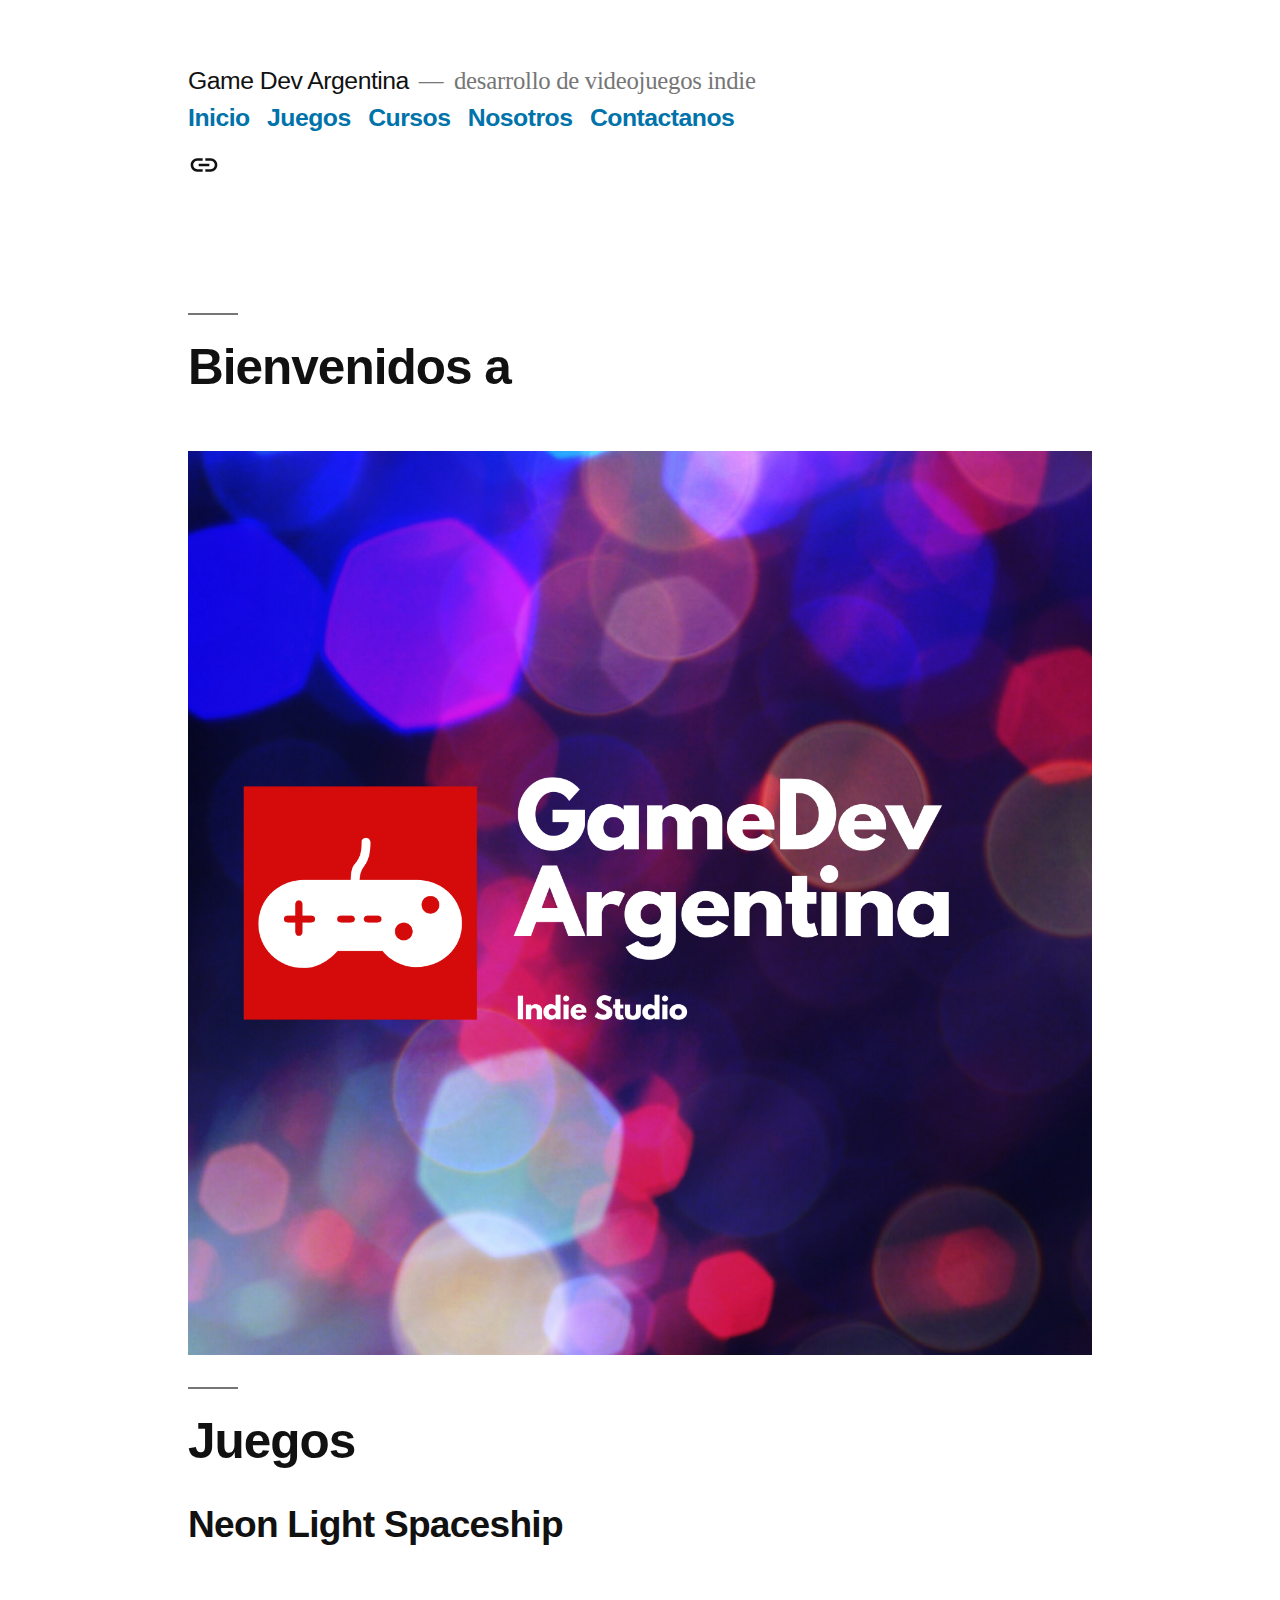
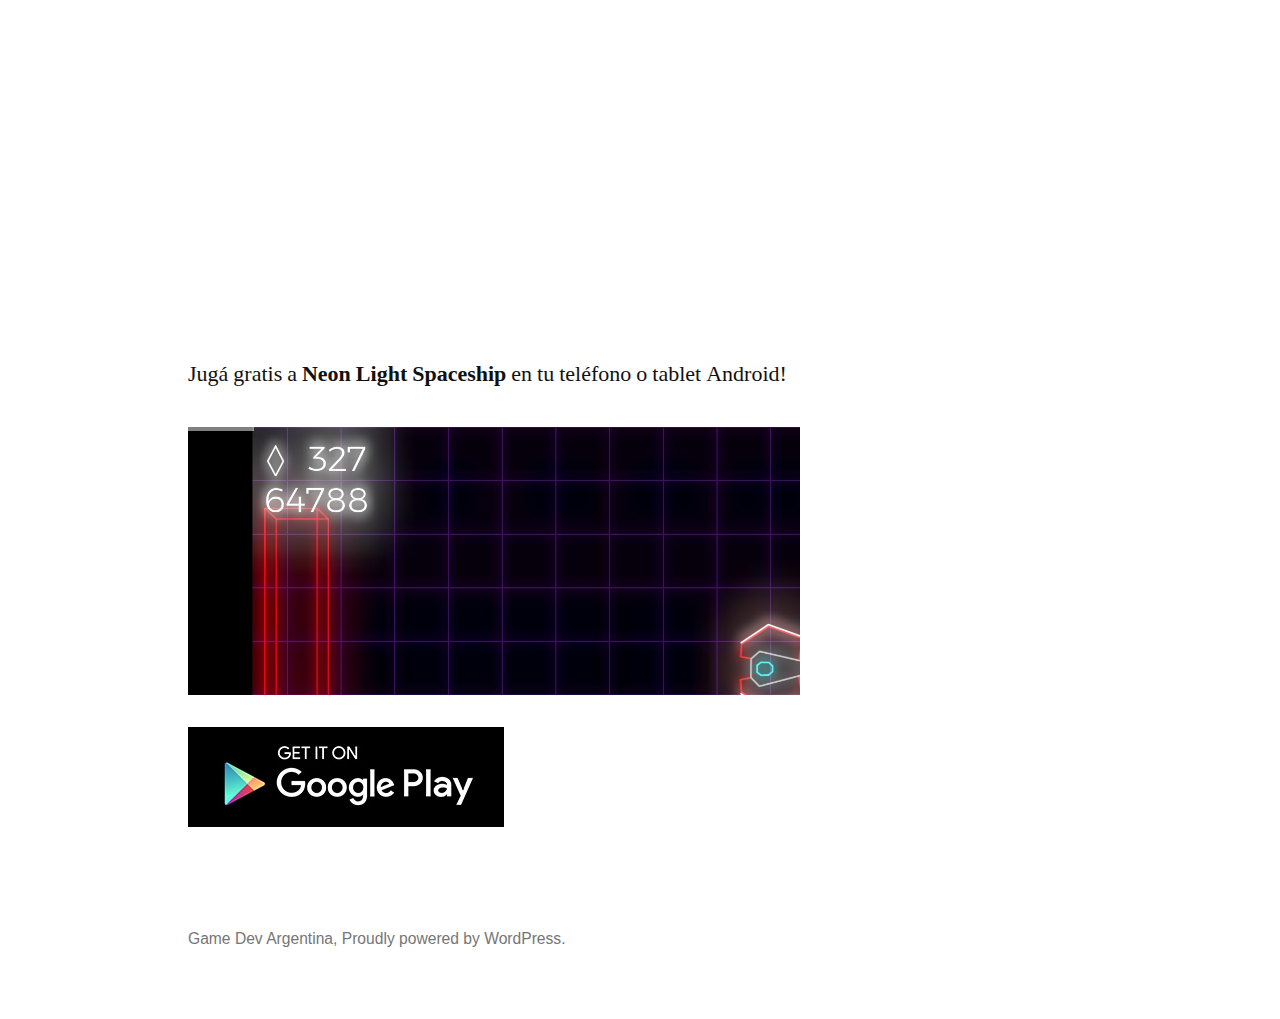
<file: index.html>
<!DOCTYPE html>
<html lang="en-US">
<head>
	<meta charset="UTF-8">
	<meta name="viewport" content="width=device-width, initial-scale=1">
	<link rel="profile" href="https://gmpg.org/xfn/11">
	<title>Game Dev Argentina – desarrollo de videojuegos indie</title>
<link rel="dns-prefetch" href="//s.w.org">
<link rel="alternate" type="application/rss+xml" title="Game Dev Argentina » Feed" href="https://crapaam.github.io/privacy/index.php/feed/">
<link rel="alternate" type="application/rss+xml" title="Game Dev Argentina » Comments Feed" href="https://crapaam.github.io/privacy/index.php/comments/feed/">
<link rel="stylesheet" id="wp-block-library-css" href="https://crapaam.github.io/privacy/wp-includes/css/dist/block-library/style.min.css" media="all">
<link rel="stylesheet" id="wp-block-library-theme-css" href="https://crapaam.github.io/privacy/wp-includes/css/dist/block-library/theme.min.css" media="all">
<link rel="stylesheet" id="crellyslider.min-css" href="https://crapaam.github.io/privacy/wp-content/plugins/crelly-slider/css/crellyslider.min.css" media="all">
<link rel="stylesheet" id="twentynineteen-style-css" href="https://crapaam.github.io/privacy/wp-content/themes/twentynineteen/style.css" media="all">
<link rel="stylesheet" id="twentynineteen-print-style-css" href="https://crapaam.github.io/privacy/wp-content/themes/twentynineteen/print.css" media="print">
<script src="https://crapaam.github.io/privacy/wp-includes/js/jquery/jquery.js"></script>
<script src="https://crapaam.github.io/privacy/wp-includes/js/jquery/jquery-migrate.min.js"></script>
<script src="https://crapaam.github.io/privacy/wp-includes/js/jquery/ui/core.min.js"></script>
<script src="https://crapaam.github.io/privacy/wp-content/plugins/crelly-slider/js/jquery.crellyslider.min.js"></script>
<link rel="https://api.w.org/" href="https://crapaam.github.io/privacy/index.php/wp-json/">
<link rel="EditURI" type="application/rsd+xml" title="RSD" href="https://crapaam.github.io/privacy/xmlrpc.php">

<link rel="canonical" href="https://crapaam.github.io/privacy/">
<link rel="shortlink" href="https://crapaam.github.io/privacy/">
<link rel="alternate" type="application/json+oembed" href="https://crapaam.github.io/privacy/index.php/wp-json/oembed/1.0/embed">
<link rel="alternate" type="text/xml+oembed" href="https://crapaam.github.io/privacy/index.php/wp-json/oembed/1.0/embed">
</head>

<body class="home page-template-default page page-id-10 wp-embed-responsive singular image-filters-enabled">
<div id="page" class="site">
	<a class="skip-link screen-reader-text" href="#content">Skip to content</a>

		<header id="masthead" class="site-header">

			<div class="site-branding-container">
				<div class="site-branding">

								<p class="site-title"><a href="https://crapaam.github.io/privacy/" rel="home">Game Dev Argentina</a></p>
			
				<p class="site-description">
				desarrollo de videojuegos indie			</p>
				<nav id="site-navigation" class="main-navigation" aria-label="Top Menu">
			<div class="menu-principal-container"><ul id="menu-principal" class="main-menu"><li id="menu-item-21" class="menu-item menu-item-type-custom menu-item-object-custom current-menu-item current_page_item menu-item-home menu-item-21"><a href="https://crapaam.github.io/privacy" aria-current="page">Inicio</a></li>
<li id="menu-item-22" class="menu-item menu-item-type-post_type menu-item-object-page menu-item-22"><a href="https://crapaam.github.io/privacy/index.php/juegos/">Juegos</a></li>
<li id="menu-item-23" class="menu-item menu-item-type-post_type menu-item-object-page menu-item-23"><a href="https://crapaam.github.io/privacy/index.php/cursos/">Cursos</a></li>
<li id="menu-item-24" class="menu-item menu-item-type-post_type menu-item-object-page menu-item-24"><a href="https://crapaam.github.io/privacy/index.php/nosotros/">Nosotros</a></li>
<li id="menu-item-25" class="menu-item menu-item-type-post_type menu-item-object-page menu-item-25"><a href="https://crapaam.github.io/privacy/index.php/contactanos/">Contactanos</a></li>
</ul></div>
			<div class="main-menu-more">
				<ul class="main-menu">
					<li class="menu-item menu-item-has-children">
						<button class="submenu-expand main-menu-more-toggle is-empty" tabindex="-1" aria-label="More" aria-haspopup="true" aria-expanded="false"><svg class="svg-icon" width="24" height="24" aria-hidden="true" role="img" focusable="false" xmlns="http://www.w3.org/2000/svg"><g fill="none" fill-rule="evenodd"><path d="M0 0h24v24H0z"></path><path fill="currentColor" fill-rule="nonzero" d="M12 2c5.52 0 10 4.48 10 10s-4.48 10-10 10S2 17.52 2 12 6.48 2 12 2zM6 14a2 2 0 1 0 0-4 2 2 0 0 0 0 4zm6 0a2 2 0 1 0 0-4 2 2 0 0 0 0 4zm6 0a2 2 0 1 0 0-4 2 2 0 0 0 0 4z"></path></g></svg>
						</button>
						<ul class="sub-menu hidden-links">
							<li class="mobile-parent-nav-menu-item">
								<button class="menu-item-link-return"><svg class="svg-icon" width="24" height="24" aria-hidden="true" role="img" focusable="false" viewbox="0 0 24 24" version="1.1" xmlns="http://www.w3.org/2000/svg" xmlns:xlink="http://www.w3.org/1999/xlink"><path d="M15.41 7.41L14 6l-6 6 6 6 1.41-1.41L10.83 12z"></path><path d="M0 0h24v24H0z" fill="none"></path></svg>Back
								</button>
							</li>
						</ul>
					</li>
				</ul>
			</div>		</nav>
				<nav class="social-navigation" aria-label="Social Links Menu">
			<div class="menu-social-container"><ul id="menu-social" class="social-links-menu"><li id="menu-item-27" class="menu-item menu-item-type-custom menu-item-object-custom menu-item-27"><a href="#"><span class="screen-reader-text">Instagram</span><svg class="svg-icon" width="24" height="24" aria-hidden="true" role="img" focusable="false" xmlns="http://www.w3.org/2000/svg" viewbox="0 0 24 24"><path d="M0 0h24v24H0z" fill="none"></path><path d="M3.9 12c0-1.71 1.39-3.1 3.1-3.1h4V7H7c-2.76 0-5 2.24-5 5s2.24 5 5 5h4v-1.9H7c-1.71 0-3.1-1.39-3.1-3.1zM8 13h8v-2H8v2zm9-6h-4v1.9h4c1.71 0 3.1 1.39 3.1 3.1s-1.39 3.1-3.1 3.1h-4V17h4c2.76 0 5-2.24 5-5s-2.24-5-5-5z"></path></svg></a></li>
</ul></div>		</nav>
	</div>
			</div>

					</header>

	<div id="content" class="site-content">

	<div id="primary" class="content-area">
		<main id="main" class="site-main">

			
<article id="post-10" class="post-10 page type-page status-publish hentry entry">
		<header class="entry-header">
		
<h1 class="entry-title">Bienvenidos a</h1>
	</header>
	
	<div class="entry-content">
		
<figure class="wp-block-image alignwide"><img src="https://crapaam.github.io/privacy/wp-content/uploads/2020/07/GameDev-Argentina-1.png" alt="" class="wp-image-6" srcset="https://crapaam.github.io/privacy/wp-content/uploads/2020/07/GameDev-Argentina-1.png 1500w,https://crapaam.github.io/privacy/wp-content/uploads/2020/07/GameDev-Argentina-1-300x300.png 300w,https://crapaam.github.io/privacy/wp-content/uploads/2020/07/GameDev-Argentina-1-1024x1024.png 1024w,https://crapaam.github.io/privacy/wp-content/uploads/2020/07/GameDev-Argentina-1-150x150.png 150w,https://crapaam.github.io/privacy/wp-content/uploads/2020/07/GameDev-Argentina-1-768x768.png 768w" sizes="(max-width: 1500px) 100vw, 1500px"></figure>



<div class="wp-block-group"><div class="wp-block-group__inner-container">
<h2>Juegos</h2>



<h3>Neon Light Spaceship</h3>
</div></div>



<figure class="wp-block-embed-youtube wp-block-embed is-type-video is-provider-youtube wp-embed-aspect-16-9 wp-has-aspect-ratio"><div class="wp-block-embed__wrapper">
<iframe title="Neon Light Spaceship trailer" width="640" height="360" src="https://www.youtube.com/embed/tTaktlYINtI?feature=oembed" frameborder="0" allow="accelerometer; autoplay; encrypted-media; gyroscope; picture-in-picture" allowfullscreen></iframe>
</div></figure>



<p>Jugá gratis a <strong>Neon Light Spaceship</strong> en tu teléfono o tablet Android!</p>



<div style="display: none;" class="crellyslider-slider crellyslider-slider-full-width crellyslider-slider-neon_light_spaceship crellyslider-1" id="crellyslider-1">
<ul>
<li style="
background-color: transparent;
background-image: none;
background-position: center center;
background-repeat: no-repeat;
background-size: cover;

" data-in="fade" data-ease-in="300" data-out="fade" data-ease-out="300" data-time="3000">
<img class="" src="https://crapaam.github.io/privacy/wp-content/uploads/2020/07/Screenshot_20200704_182928_com.crapaam.lss_-2.jpg" alt="" style="
z-index: 1;

" data-delay="0" data-ease-in="300" data-ease-out="300" data-in="fade" data-out="fade" data-ignore-ease-out="0" data-top="0" data-left="0" data-time="all">
<img class="" src="https://crapaam.github.io/privacy/wp-content/uploads/2020/07/Screenshot_20200704_183013_com.crapaam.lss_-2.jpg" alt="" style="
z-index: 1;

" data-delay="0" data-ease-in="300" data-ease-out="300" data-in="fade" data-out="fade" data-ignore-ease-out="0" data-top="0" data-left="0" data-time="all">
<img class="" src="https://crapaam.github.io/privacy/wp-content/uploads/2020/07/Screenshot_20200704_183330_com.crapaam.lss_-3.jpg" alt="" style="
z-index: 1;

" data-delay="0" data-ease-in="300" data-ease-out="300" data-in="fade" data-out="fade" data-ignore-ease-out="0" data-top="0" data-left="0" data-time="all">
<img class="" src="https://crapaam.github.io/privacy/wp-content/uploads/2020/07/Screenshot_20200704_183429_com.crapaam.lss_-1.jpg" alt="" style="
z-index: 1;

" data-delay="0" data-ease-in="300" data-ease-out="300" data-in="fade" data-out="fade" data-ignore-ease-out="0" data-top="0" data-left="0" data-time="all">
<img class="" src="https://crapaam.github.io/privacy/wp-content/uploads/2020/07/Screenshot_20200704_183330_com.crapaam.lss_-2.jpg" alt="" style="
z-index: 1;

" data-delay="0" data-ease-in="300" data-ease-out="300" data-in="fade" data-out="fade" data-ignore-ease-out="0" data-top="0" data-left="0" data-time="all">
</li>
<li style="
background-color: transparent;
background-image: none;
background-position: center center;
background-repeat: no-repeat;
background-size: cover;

" data-in="fade" data-ease-in="300" data-out="fade" data-ease-out="300" data-time="3000">
<img class="" src="https://crapaam.github.io/privacy/wp-content/uploads/2020/07/Screenshot_20200704_183330_com.crapaam.lss_-3.jpg" alt="" style="
z-index: 1;

" data-delay="0" data-ease-in="300" data-ease-out="300" data-in="fade" data-out="fade" data-ignore-ease-out="0" data-top="0" data-left="0" data-time="all">
</li>
<li style="
background-color: transparent;
background-image: none;
background-position: center center;
background-repeat: no-repeat;
background-size: cover;

" data-in="fade" data-ease-in="300" data-out="fade" data-ease-out="300" data-time="3000">
<img class="" src="https://crapaam.github.io/privacy/wp-content/uploads/2020/07/Screenshot_20200704_182906_com.crapaam.lss_-2.jpg" alt="" style="
z-index: 1;

" data-delay="0" data-ease-in="300" data-ease-out="300" data-in="fade" data-out="fade" data-ignore-ease-out="0" data-top="0" data-left="0" data-time="all">
</li>
</ul>
</div>
<script type="text/javascript">
(function($) {
$(document).ready(function() {
$("#crellyslider-1").crellySlider({
layout: 'full-width',
responsive: 1,
startWidth: 1140,
startHeight: 500,
automaticSlide: 1,
showControls: 1,
showNavigation: 1,
enableSwipe: 1,
showProgressBar: 1,
pauseOnHover: 1,
randomOrder: 0,
startFromSlide: 0,
beforeStart : function() {},
beforeSetResponsive : function() {},
beforeSlideStart : function() {},
beforePause	: function() {},
beforeResume : function() {},
});
});
})(jQuery);
</script>




<figure class="wp-block-image size-large"><a href="https://play.google.com/store/apps/details?id=com.crapaam.nlss"><img src="https://crapaam.github.io/privacy/wp-content/uploads/2020/07/badge-google-1.jpg" alt="" class="wp-image-37" srcset="https://crapaam.github.io/privacy/wp-content/uploads/2020/07/badge-google-1.jpg 316w,https://crapaam.github.io/privacy/wp-content/uploads/2020/07/badge-google-1-300x95.jpg 300w" sizes="(max-width: 316px) 100vw, 316px"></a></figure>
	</div>

	</article>

		</main>
	</div>


	</div>

	<footer id="colophon" class="site-footer">
				<div class="site-info">
										<a class="site-name" href="https://crapaam.github.io/privacy/" rel="home">Game Dev Argentina</a>,
						<a href="https://wordpress.org/" class="imprint">
				Proudly powered by WordPress.			</a>
								</div>
	</footer>

</div>

<script src="https://crapaam.github.io/privacy/wp-content/themes/twentynineteen/js/priority-menu.js"></script>
<script src="https://crapaam.github.io/privacy/wp-content/themes/twentynineteen/js/touch-keyboard-navigation.js"></script>
	<script>
	/(trident|msie)/i.test(navigator.userAgent)&&document.getElementById&&window.addEventListener&&window.addEventListener("hashchange",function(){var t,e=location.hash.substring(1);/^[A-z0-9_-]+$/.test(e)&&(t=document.getElementById(e))&&(/^(?:a|select|input|button|textarea)$/i.test(t.tagName)||(t.tabIndex=-1),t.focus())},!1);
	</script>
	
</body>
</html>
</file>
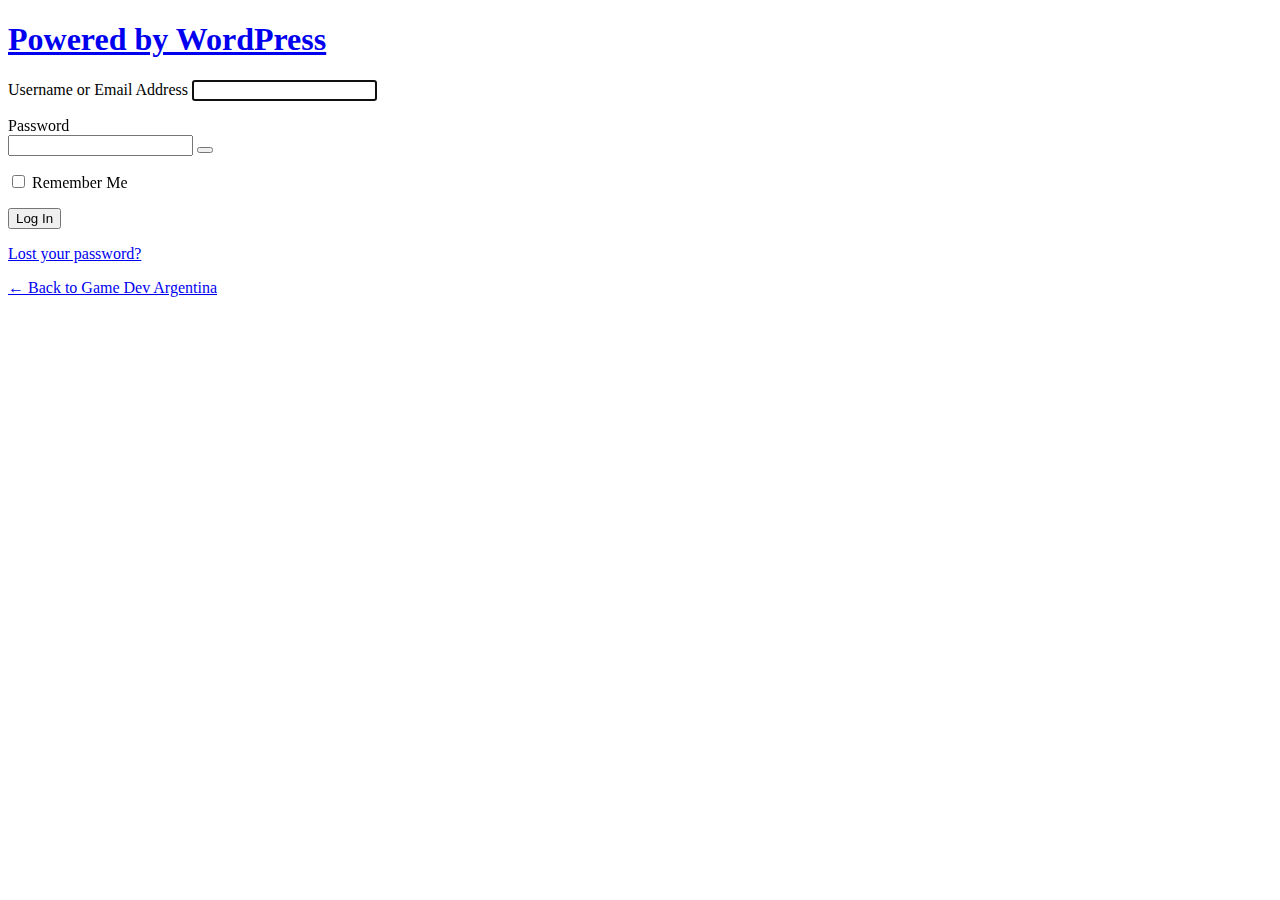
<file: wp-admin/index.html>
<!DOCTYPE html>
<html xmlns="http://www.w3.org/1999/xhtml" lang="en-US">
	
	<head>
	<meta http-equiv="Content-Type" content="text/html; charset=UTF-8">
	<title>Log In ‹ Game Dev Argentina — WordPress</title>
	<link rel="dns-prefetch" href="//s.w.org">
<link rel="stylesheet" id="dashicons-css" href="https://crapaam.github.io/privacy/wp-includes/css/dashicons.min.css" media="all">
<link rel="stylesheet" id="buttons-css" href="https://crapaam.github.io/privacy/wp-includes/css/buttons.min.css" media="all">
<link rel="stylesheet" id="forms-css" href="https://crapaam.github.io/privacy/wp-admin/css/forms.min.css" media="all">
<link rel="stylesheet" id="l10n-css" href="https://crapaam.github.io/privacy/wp-admin/css/l10n.min.css" media="all">
<link rel="stylesheet" id="login-css" href="https://crapaam.github.io/privacy/wp-admin/css/login.min.css" media="all">
	
	<meta name="referrer" content="strict-origin-when-cross-origin">
		<meta name="viewport" content="width=device-width">
		</head>
	<body class="login no-js login-action-login wp-core-ui  locale-en-us">
	<script type="text/javascript">
		document.body.className = document.body.className.replace('no-js','js');
	</script>
		<div id="login">
		<h1><a href="https://wordpress.org/">Powered by WordPress</a></h1>
	
		<form name="loginform" id="loginform" action="https://crapaam.github.io/privacy/wp-login.php" method="post">
			<p>
				<label for="user_login">Username or Email Address</label>
				<input type="text" name="log" id="user_login" class="input" value="" size="20" autocapitalize="off">
			</p>

			<div class="user-pass-wrap">
				<label for="user_pass">Password</label>
				<div class="wp-pwd">
					<input type="password" name="pwd" id="user_pass" class="input password-input" value="" size="20">
					<button type="button" class="button button-secondary wp-hide-pw hide-if-no-js" data-toggle="0" aria-label="Show password">
						<span class="dashicons dashicons-visibility" aria-hidden="true"></span>
					</button>
				</div>
			</div>
						<p class="forgetmenot"><input name="rememberme" type="checkbox" id="rememberme" value="forever"> <label for="rememberme">Remember Me</label></p>
			<p class="submit">
				<input type="submit" name="wp-submit" id="wp-submit" class="button button-primary button-large" value="Log In">
									<input type="hidden" name="redirect_to" value="https://crapaam.github.io/privacy/wp-admin/">
									<input type="hidden" name="testcookie" value="1">
			</p>
		</form>

					<p id="nav">
									<a href="https://crapaam.github.io/privacy/wp-login.php">Lost your password?</a>
								</p>
					<script type="text/javascript">
			function wp_attempt_focus() {setTimeout( function() {try {d = document.getElementById( "user_login" );d.focus(); d.select();} catch( er ) {}}, 200);}
wp_attempt_focus();
if ( typeof wpOnload === 'function' ) { wpOnload() }		</script>
				<p id="backtoblog"><a href="https://crapaam.github.io/privacy/">
		← Back to Game Dev Argentina		</a></p>
			</div>
	<script src="https://crapaam.github.io/privacy/wp-includes/js/jquery/jquery.js"></script>
<script src="https://crapaam.github.io/privacy/wp-includes/js/jquery/jquery-migrate.min.js"></script>
<script>
var _zxcvbnSettings = {"src":"https:\/\/crapaam.github.io\/privacy\/wp-includes\/js\/zxcvbn.min.js"};
</script>
<script src="https://crapaam.github.io/privacy/wp-includes/js/zxcvbn-async.min.js"></script>
<script>
var pwsL10n = {"unknown":"Password strength unknown","short":"Very weak","bad":"Weak","good":"Medium","strong":"Strong","mismatch":"Mismatch"};
</script>
<script src="https://crapaam.github.io/privacy/wp-admin/js/password-strength-meter.min.js"></script>
<script src="https://crapaam.github.io/privacy/wp-includes/js/underscore.min.js"></script>
<script>
var _wpUtilSettings = {"ajax":{"url":"\/blog\/wp-admin\/admin-ajax.php"}};
</script>
<script src="https://crapaam.github.io/privacy/wp-includes/js/wp-util.min.js"></script>
<script>
var userProfileL10n = {"warn":"Your new password has not been saved.","warnWeak":"Confirm use of weak password","show":"Show","hide":"Hide","cancel":"Cancel","ariaShow":"Show password","ariaHide":"Hide password"};
</script>
<script src="https://crapaam.github.io/privacy/wp-admin/js/user-profile.min.js"></script>
	<script>
	/(trident|msie)/i.test(navigator.userAgent)&&document.getElementById&&window.addEventListener&&window.addEventListener("hashchange",function(){var t,e=location.hash.substring(1);/^[A-z0-9_-]+$/.test(e)&&(t=document.getElementById(e))&&(/^(?:a|select|input|button|textarea)$/i.test(t.tagName)||(t.tabIndex=-1),t.focus())},!1);
	</script>
		<div class="clear"></div>
	</body>
	</html>
</file>
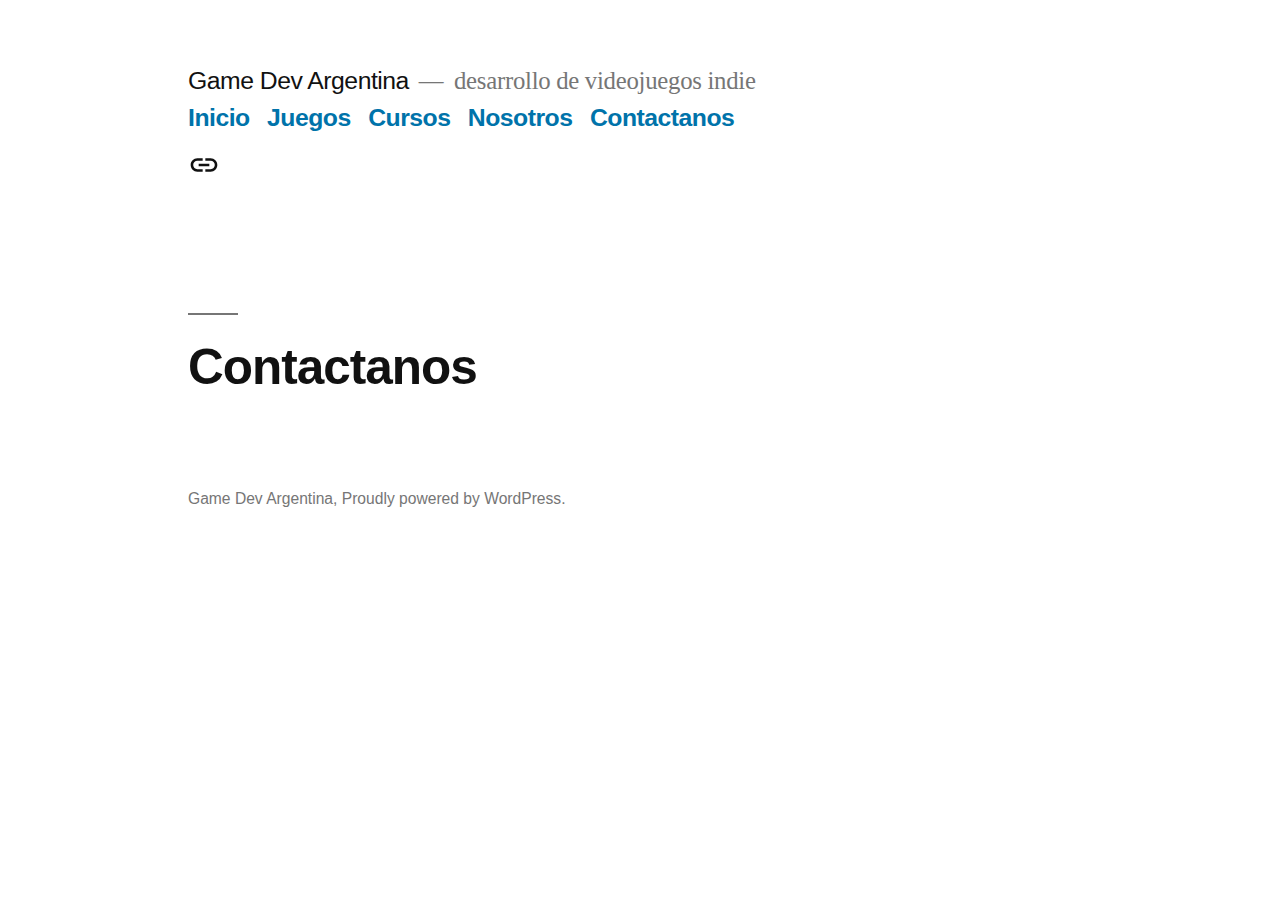
<file: index.php/contactanos/index.html>
<!DOCTYPE html>
<html lang="en-US">
<head>
	<meta charset="UTF-8">
	<meta name="viewport" content="width=device-width, initial-scale=1">
	<link rel="profile" href="https://gmpg.org/xfn/11">
	<title>Contactanos – Game Dev Argentina</title>
<link rel="dns-prefetch" href="//s.w.org">
<link rel="alternate" type="application/rss+xml" title="Game Dev Argentina » Feed" href="https://crapaam.github.io/privacy/index.php/feed/">
<link rel="alternate" type="application/rss+xml" title="Game Dev Argentina » Comments Feed" href="https://crapaam.github.io/privacy/index.php/comments/feed/">
<link rel="stylesheet" id="wp-block-library-css" href="https://crapaam.github.io/privacy/wp-includes/css/dist/block-library/style.min.css" media="all">
<link rel="stylesheet" id="wp-block-library-theme-css" href="https://crapaam.github.io/privacy/wp-includes/css/dist/block-library/theme.min.css" media="all">
<link rel="stylesheet" id="crellyslider.min-css" href="https://crapaam.github.io/privacy/wp-content/plugins/crelly-slider/css/crellyslider.min.css" media="all">
<link rel="stylesheet" id="twentynineteen-style-css" href="https://crapaam.github.io/privacy/wp-content/themes/twentynineteen/style.css" media="all">
<link rel="stylesheet" id="twentynineteen-print-style-css" href="https://crapaam.github.io/privacy/wp-content/themes/twentynineteen/print.css" media="print">
<script src="https://crapaam.github.io/privacy/wp-includes/js/jquery/jquery.js"></script>
<script src="https://crapaam.github.io/privacy/wp-includes/js/jquery/jquery-migrate.min.js"></script>
<script src="https://crapaam.github.io/privacy/wp-includes/js/jquery/ui/core.min.js"></script>
<script src="https://crapaam.github.io/privacy/wp-content/plugins/crelly-slider/js/jquery.crellyslider.min.js"></script>
<link rel="https://api.w.org/" href="https://crapaam.github.io/privacy/index.php/wp-json/">
<link rel="EditURI" type="application/rsd+xml" title="RSD" href="https://crapaam.github.io/privacy/xmlrpc.php">

<link rel="canonical" href="https://crapaam.github.io/privacy/index.php/contactanos/">
<link rel="shortlink" href="https://crapaam.github.io/privacy/">
<link rel="alternate" type="application/json+oembed" href="https://crapaam.github.io/privacy/index.php/wp-json/oembed/1.0/embed">
<link rel="alternate" type="text/xml+oembed" href="https://crapaam.github.io/privacy/index.php/wp-json/oembed/1.0/embed">
</head>

<body class="page-template-default page page-id-16 wp-embed-responsive singular image-filters-enabled">
<div id="page" class="site">
	<a class="skip-link screen-reader-text" href="#content">Skip to content</a>

		<header id="masthead" class="site-header">

			<div class="site-branding-container">
				<div class="site-branding">

								<p class="site-title"><a href="https://crapaam.github.io/privacy/" rel="home">Game Dev Argentina</a></p>
			
				<p class="site-description">
				desarrollo de videojuegos indie			</p>
				<nav id="site-navigation" class="main-navigation" aria-label="Top Menu">
			<div class="menu-principal-container"><ul id="menu-principal" class="main-menu"><li id="menu-item-21" class="menu-item menu-item-type-custom menu-item-object-custom menu-item-home menu-item-21"><a href="https://crapaam.github.io/privacy">Inicio</a></li>
<li id="menu-item-22" class="menu-item menu-item-type-post_type menu-item-object-page menu-item-22"><a href="https://crapaam.github.io/privacy/index.php/juegos/">Juegos</a></li>
<li id="menu-item-23" class="menu-item menu-item-type-post_type menu-item-object-page menu-item-23"><a href="https://crapaam.github.io/privacy/index.php/cursos/">Cursos</a></li>
<li id="menu-item-24" class="menu-item menu-item-type-post_type menu-item-object-page menu-item-24"><a href="https://crapaam.github.io/privacy/index.php/nosotros/">Nosotros</a></li>
<li id="menu-item-25" class="menu-item menu-item-type-post_type menu-item-object-page current-menu-item page_item page-item-16 current_page_item menu-item-25"><a href="https://crapaam.github.io/privacy/index.php/contactanos/" aria-current="page">Contactanos</a></li>
</ul></div>
			<div class="main-menu-more">
				<ul class="main-menu">
					<li class="menu-item menu-item-has-children">
						<button class="submenu-expand main-menu-more-toggle is-empty" tabindex="-1" aria-label="More" aria-haspopup="true" aria-expanded="false"><svg class="svg-icon" width="24" height="24" aria-hidden="true" role="img" focusable="false" xmlns="http://www.w3.org/2000/svg"><g fill="none" fill-rule="evenodd"><path d="M0 0h24v24H0z"></path><path fill="currentColor" fill-rule="nonzero" d="M12 2c5.52 0 10 4.48 10 10s-4.48 10-10 10S2 17.52 2 12 6.48 2 12 2zM6 14a2 2 0 1 0 0-4 2 2 0 0 0 0 4zm6 0a2 2 0 1 0 0-4 2 2 0 0 0 0 4zm6 0a2 2 0 1 0 0-4 2 2 0 0 0 0 4z"></path></g></svg>
						</button>
						<ul class="sub-menu hidden-links">
							<li class="mobile-parent-nav-menu-item">
								<button class="menu-item-link-return"><svg class="svg-icon" width="24" height="24" aria-hidden="true" role="img" focusable="false" viewbox="0 0 24 24" version="1.1" xmlns="http://www.w3.org/2000/svg" xmlns:xlink="http://www.w3.org/1999/xlink"><path d="M15.41 7.41L14 6l-6 6 6 6 1.41-1.41L10.83 12z"></path><path d="M0 0h24v24H0z" fill="none"></path></svg>Back
								</button>
							</li>
						</ul>
					</li>
				</ul>
			</div>		</nav>
				<nav class="social-navigation" aria-label="Social Links Menu">
			<div class="menu-social-container"><ul id="menu-social" class="social-links-menu"><li id="menu-item-27" class="menu-item menu-item-type-custom menu-item-object-custom menu-item-27"><a href="#"><span class="screen-reader-text">Instagram</span><svg class="svg-icon" width="24" height="24" aria-hidden="true" role="img" focusable="false" xmlns="http://www.w3.org/2000/svg" viewbox="0 0 24 24"><path d="M0 0h24v24H0z" fill="none"></path><path d="M3.9 12c0-1.71 1.39-3.1 3.1-3.1h4V7H7c-2.76 0-5 2.24-5 5s2.24 5 5 5h4v-1.9H7c-1.71 0-3.1-1.39-3.1-3.1zM8 13h8v-2H8v2zm9-6h-4v1.9h4c1.71 0 3.1 1.39 3.1 3.1s-1.39 3.1-3.1 3.1h-4V17h4c2.76 0 5-2.24 5-5s-2.24-5-5-5z"></path></svg></a></li>
</ul></div>		</nav>
	</div>
			</div>

					</header>

	<div id="content" class="site-content">

	<div id="primary" class="content-area">
		<main id="main" class="site-main">

			
<article id="post-16" class="post-16 page type-page status-publish hentry entry">
		<header class="entry-header">
		
<h1 class="entry-title">Contactanos</h1>
	</header>
	
	<div class="entry-content">
			</div>

	</article>

		</main>
	</div>


	</div>

	<footer id="colophon" class="site-footer">
				<div class="site-info">
										<a class="site-name" href="https://crapaam.github.io/privacy/" rel="home">Game Dev Argentina</a>,
						<a href="https://wordpress.org/" class="imprint">
				Proudly powered by WordPress.			</a>
								</div>
	</footer>

</div>

<script src="https://crapaam.github.io/privacy/wp-content/themes/twentynineteen/js/priority-menu.js"></script>
<script src="https://crapaam.github.io/privacy/wp-content/themes/twentynineteen/js/touch-keyboard-navigation.js"></script>
	<script>
	/(trident|msie)/i.test(navigator.userAgent)&&document.getElementById&&window.addEventListener&&window.addEventListener("hashchange",function(){var t,e=location.hash.substring(1);/^[A-z0-9_-]+$/.test(e)&&(t=document.getElementById(e))&&(/^(?:a|select|input|button|textarea)$/i.test(t.tagName)||(t.tabIndex=-1),t.focus())},!1);
	</script>
	
</body>
</html>
</file>
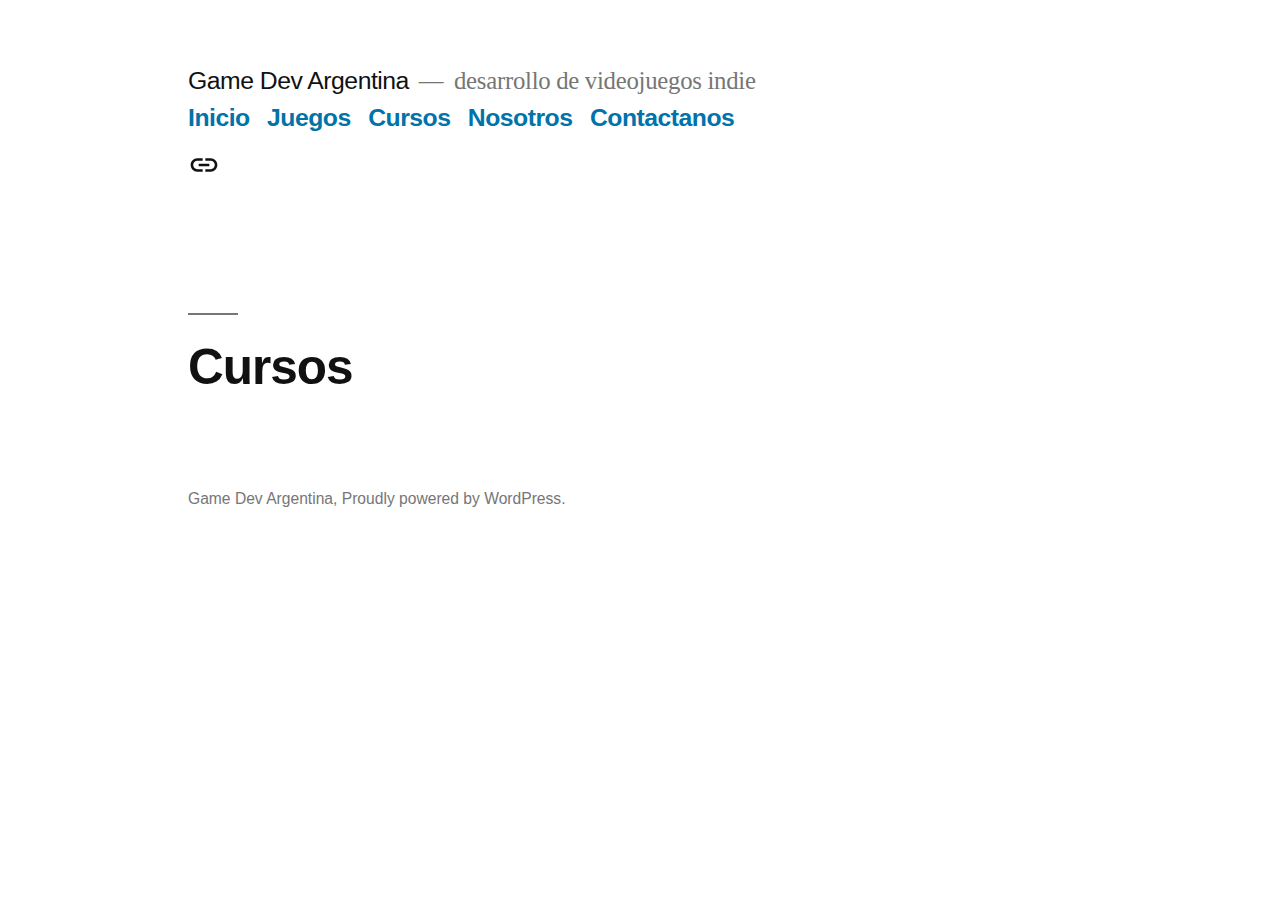
<file: index.php/cursos/index.html>
<!DOCTYPE html>
<html lang="en-US">
<head>
	<meta charset="UTF-8">
	<meta name="viewport" content="width=device-width, initial-scale=1">
	<link rel="profile" href="https://gmpg.org/xfn/11">
	<title>Cursos – Game Dev Argentina</title>
<link rel="dns-prefetch" href="//s.w.org">
<link rel="alternate" type="application/rss+xml" title="Game Dev Argentina » Feed" href="https://crapaam.github.io/privacy/index.php/feed/">
<link rel="alternate" type="application/rss+xml" title="Game Dev Argentina » Comments Feed" href="https://crapaam.github.io/privacy/index.php/comments/feed/">
<link rel="stylesheet" id="wp-block-library-css" href="https://crapaam.github.io/privacy/wp-includes/css/dist/block-library/style.min.css" media="all">
<link rel="stylesheet" id="wp-block-library-theme-css" href="https://crapaam.github.io/privacy/wp-includes/css/dist/block-library/theme.min.css" media="all">
<link rel="stylesheet" id="crellyslider.min-css" href="https://crapaam.github.io/privacy/wp-content/plugins/crelly-slider/css/crellyslider.min.css" media="all">
<link rel="stylesheet" id="twentynineteen-style-css" href="https://crapaam.github.io/privacy/wp-content/themes/twentynineteen/style.css" media="all">
<link rel="stylesheet" id="twentynineteen-print-style-css" href="https://crapaam.github.io/privacy/wp-content/themes/twentynineteen/print.css" media="print">
<script src="https://crapaam.github.io/privacy/wp-includes/js/jquery/jquery.js"></script>
<script src="https://crapaam.github.io/privacy/wp-includes/js/jquery/jquery-migrate.min.js"></script>
<script src="https://crapaam.github.io/privacy/wp-includes/js/jquery/ui/core.min.js"></script>
<script src="https://crapaam.github.io/privacy/wp-content/plugins/crelly-slider/js/jquery.crellyslider.min.js"></script>
<link rel="https://api.w.org/" href="https://crapaam.github.io/privacy/index.php/wp-json/">
<link rel="EditURI" type="application/rsd+xml" title="RSD" href="https://crapaam.github.io/privacy/xmlrpc.php">

<link rel="canonical" href="https://crapaam.github.io/privacy/index.php/cursos/">
<link rel="shortlink" href="https://crapaam.github.io/privacy/">
<link rel="alternate" type="application/json+oembed" href="https://crapaam.github.io/privacy/index.php/wp-json/oembed/1.0/embed">
<link rel="alternate" type="text/xml+oembed" href="https://crapaam.github.io/privacy/index.php/wp-json/oembed/1.0/embed">
</head>

<body class="page-template-default page page-id-14 wp-embed-responsive singular image-filters-enabled">
<div id="page" class="site">
	<a class="skip-link screen-reader-text" href="#content">Skip to content</a>

		<header id="masthead" class="site-header">

			<div class="site-branding-container">
				<div class="site-branding">

								<p class="site-title"><a href="https://crapaam.github.io/privacy/" rel="home">Game Dev Argentina</a></p>
			
				<p class="site-description">
				desarrollo de videojuegos indie			</p>
				<nav id="site-navigation" class="main-navigation" aria-label="Top Menu">
			<div class="menu-principal-container"><ul id="menu-principal" class="main-menu"><li id="menu-item-21" class="menu-item menu-item-type-custom menu-item-object-custom menu-item-home menu-item-21"><a href="https://crapaam.github.io/privacy">Inicio</a></li>
<li id="menu-item-22" class="menu-item menu-item-type-post_type menu-item-object-page menu-item-22"><a href="https://crapaam.github.io/privacy/index.php/juegos/">Juegos</a></li>
<li id="menu-item-23" class="menu-item menu-item-type-post_type menu-item-object-page current-menu-item page_item page-item-14 current_page_item menu-item-23"><a href="https://crapaam.github.io/privacy/index.php/cursos/" aria-current="page">Cursos</a></li>
<li id="menu-item-24" class="menu-item menu-item-type-post_type menu-item-object-page menu-item-24"><a href="https://crapaam.github.io/privacy/index.php/nosotros/">Nosotros</a></li>
<li id="menu-item-25" class="menu-item menu-item-type-post_type menu-item-object-page menu-item-25"><a href="https://crapaam.github.io/privacy/index.php/contactanos/">Contactanos</a></li>
</ul></div>
			<div class="main-menu-more">
				<ul class="main-menu">
					<li class="menu-item menu-item-has-children">
						<button class="submenu-expand main-menu-more-toggle is-empty" tabindex="-1" aria-label="More" aria-haspopup="true" aria-expanded="false"><svg class="svg-icon" width="24" height="24" aria-hidden="true" role="img" focusable="false" xmlns="http://www.w3.org/2000/svg"><g fill="none" fill-rule="evenodd"><path d="M0 0h24v24H0z"></path><path fill="currentColor" fill-rule="nonzero" d="M12 2c5.52 0 10 4.48 10 10s-4.48 10-10 10S2 17.52 2 12 6.48 2 12 2zM6 14a2 2 0 1 0 0-4 2 2 0 0 0 0 4zm6 0a2 2 0 1 0 0-4 2 2 0 0 0 0 4zm6 0a2 2 0 1 0 0-4 2 2 0 0 0 0 4z"></path></g></svg>
						</button>
						<ul class="sub-menu hidden-links">
							<li class="mobile-parent-nav-menu-item">
								<button class="menu-item-link-return"><svg class="svg-icon" width="24" height="24" aria-hidden="true" role="img" focusable="false" viewbox="0 0 24 24" version="1.1" xmlns="http://www.w3.org/2000/svg" xmlns:xlink="http://www.w3.org/1999/xlink"><path d="M15.41 7.41L14 6l-6 6 6 6 1.41-1.41L10.83 12z"></path><path d="M0 0h24v24H0z" fill="none"></path></svg>Back
								</button>
							</li>
						</ul>
					</li>
				</ul>
			</div>		</nav>
				<nav class="social-navigation" aria-label="Social Links Menu">
			<div class="menu-social-container"><ul id="menu-social" class="social-links-menu"><li id="menu-item-27" class="menu-item menu-item-type-custom menu-item-object-custom menu-item-27"><a href="#"><span class="screen-reader-text">Instagram</span><svg class="svg-icon" width="24" height="24" aria-hidden="true" role="img" focusable="false" xmlns="http://www.w3.org/2000/svg" viewbox="0 0 24 24"><path d="M0 0h24v24H0z" fill="none"></path><path d="M3.9 12c0-1.71 1.39-3.1 3.1-3.1h4V7H7c-2.76 0-5 2.24-5 5s2.24 5 5 5h4v-1.9H7c-1.71 0-3.1-1.39-3.1-3.1zM8 13h8v-2H8v2zm9-6h-4v1.9h4c1.71 0 3.1 1.39 3.1 3.1s-1.39 3.1-3.1 3.1h-4V17h4c2.76 0 5-2.24 5-5s-2.24-5-5-5z"></path></svg></a></li>
</ul></div>		</nav>
	</div>
			</div>

					</header>

	<div id="content" class="site-content">

	<div id="primary" class="content-area">
		<main id="main" class="site-main">

			
<article id="post-14" class="post-14 page type-page status-publish hentry entry">
		<header class="entry-header">
		
<h1 class="entry-title">Cursos</h1>
	</header>
	
	<div class="entry-content">
			</div>

	</article>

		</main>
	</div>


	</div>

	<footer id="colophon" class="site-footer">
				<div class="site-info">
										<a class="site-name" href="https://crapaam.github.io/privacy/" rel="home">Game Dev Argentina</a>,
						<a href="https://wordpress.org/" class="imprint">
				Proudly powered by WordPress.			</a>
								</div>
	</footer>

</div>

<script src="https://crapaam.github.io/privacy/wp-content/themes/twentynineteen/js/priority-menu.js"></script>
<script src="https://crapaam.github.io/privacy/wp-content/themes/twentynineteen/js/touch-keyboard-navigation.js"></script>
	<script>
	/(trident|msie)/i.test(navigator.userAgent)&&document.getElementById&&window.addEventListener&&window.addEventListener("hashchange",function(){var t,e=location.hash.substring(1);/^[A-z0-9_-]+$/.test(e)&&(t=document.getElementById(e))&&(/^(?:a|select|input|button|textarea)$/i.test(t.tagName)||(t.tabIndex=-1),t.focus())},!1);
	</script>
	
</body>
</html>
</file>
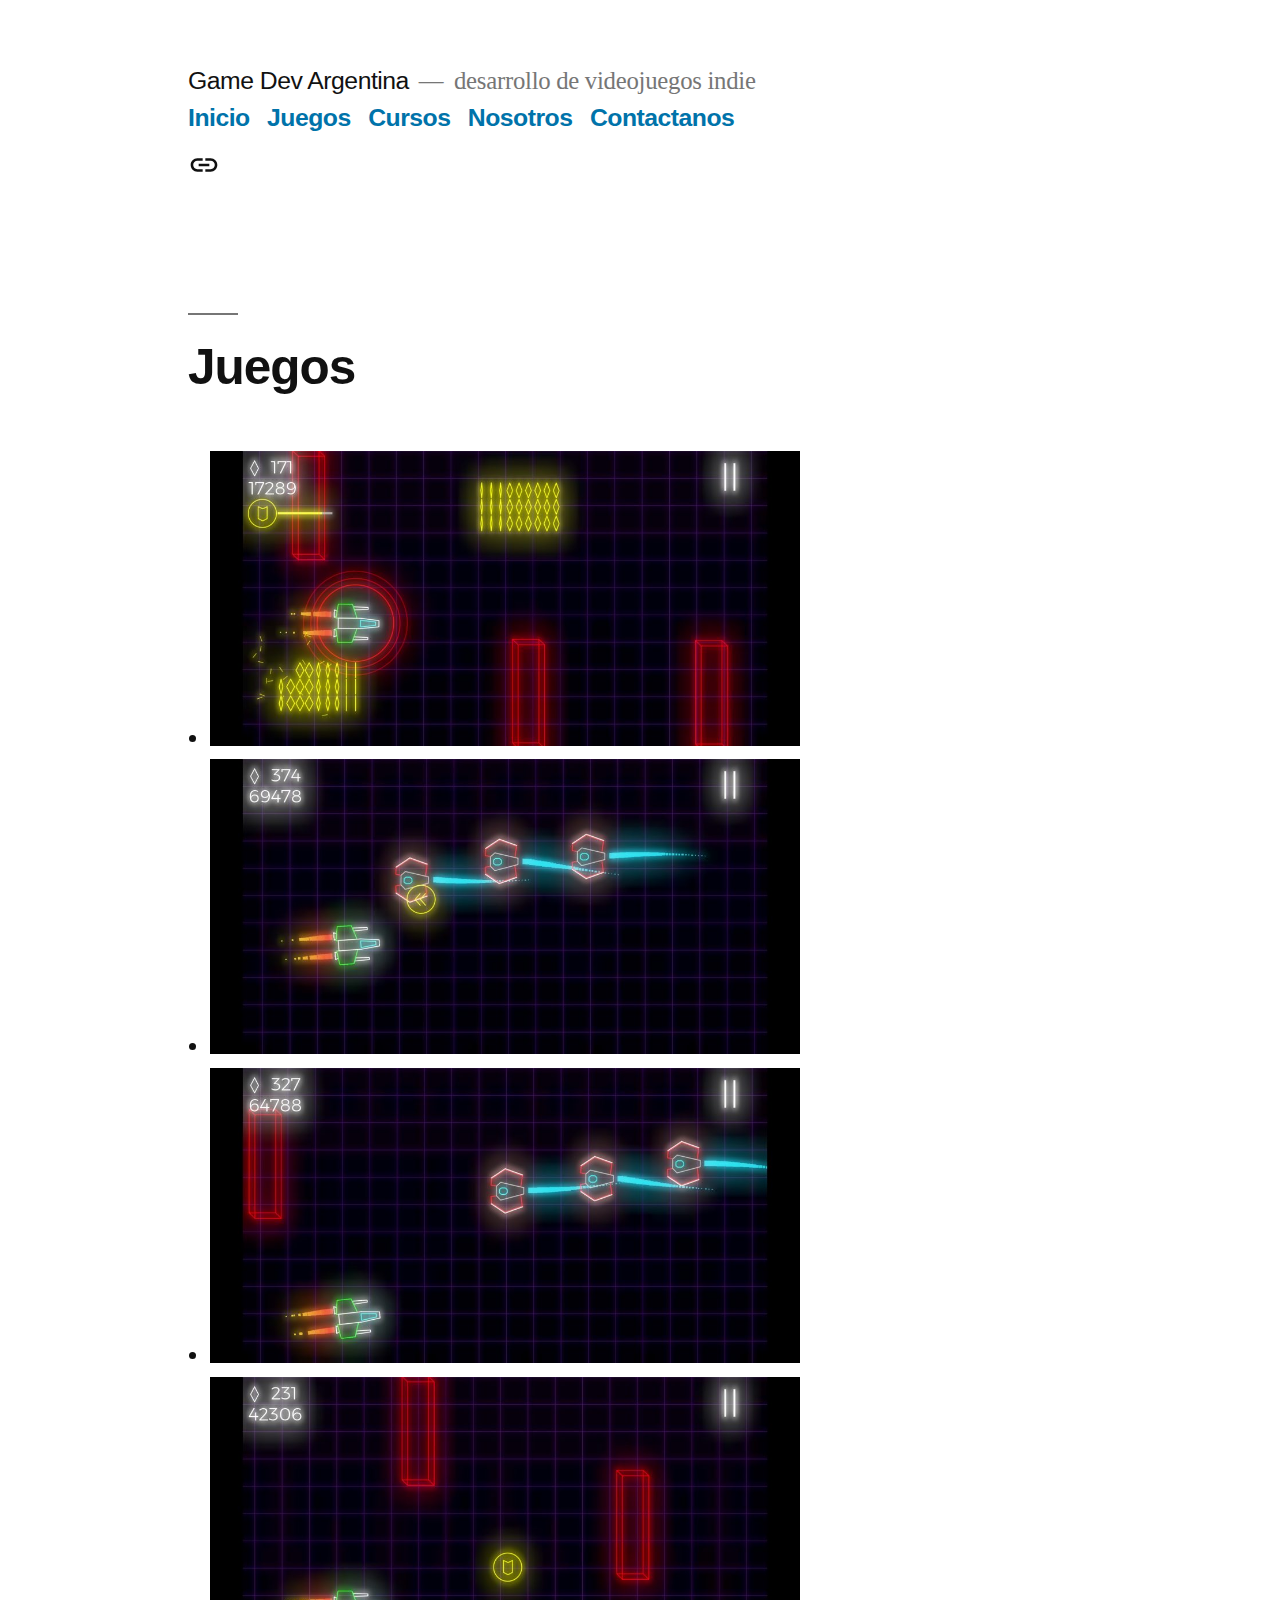
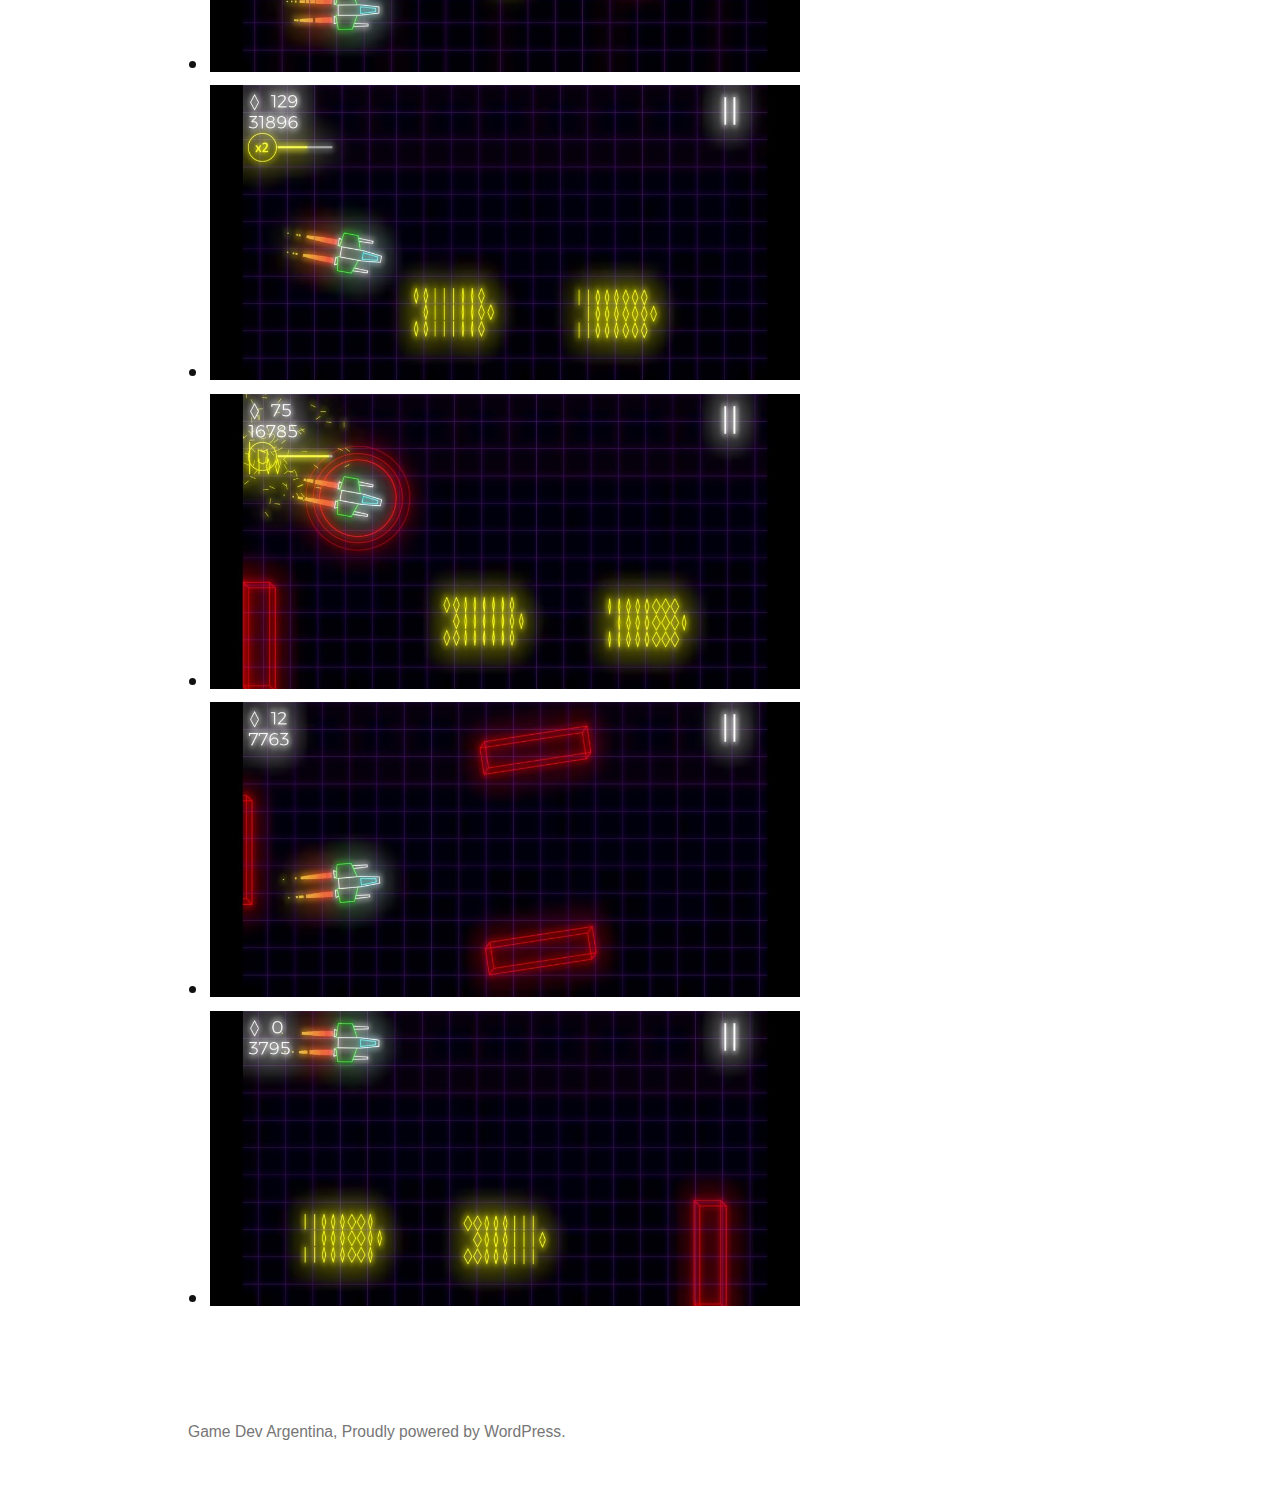
<file: index.php/juegos/index.html>
<!DOCTYPE html>
<html lang="en-US">
<head>
	<meta charset="UTF-8">
	<meta name="viewport" content="width=device-width, initial-scale=1">
	<link rel="profile" href="https://gmpg.org/xfn/11">
	<title>Juegos – Game Dev Argentina</title>
<link rel="dns-prefetch" href="//s.w.org">
<link rel="alternate" type="application/rss+xml" title="Game Dev Argentina » Feed" href="https://crapaam.github.io/privacy/index.php/feed/">
<link rel="alternate" type="application/rss+xml" title="Game Dev Argentina » Comments Feed" href="https://crapaam.github.io/privacy/index.php/comments/feed/">
<link rel="stylesheet" id="wp-block-library-css" href="https://crapaam.github.io/privacy/wp-includes/css/dist/block-library/style.min.css" media="all">
<link rel="stylesheet" id="wp-block-library-theme-css" href="https://crapaam.github.io/privacy/wp-includes/css/dist/block-library/theme.min.css" media="all">
<link rel="stylesheet" id="crellyslider.min-css" href="https://crapaam.github.io/privacy/wp-content/plugins/crelly-slider/css/crellyslider.min.css" media="all">
<link rel="stylesheet" id="twentynineteen-style-css" href="https://crapaam.github.io/privacy/wp-content/themes/twentynineteen/style.css" media="all">
<link rel="stylesheet" id="twentynineteen-print-style-css" href="https://crapaam.github.io/privacy/wp-content/themes/twentynineteen/print.css" media="print">
<script src="https://crapaam.github.io/privacy/wp-includes/js/jquery/jquery.js"></script>
<script src="https://crapaam.github.io/privacy/wp-includes/js/jquery/jquery-migrate.min.js"></script>
<script src="https://crapaam.github.io/privacy/wp-includes/js/jquery/ui/core.min.js"></script>
<script src="https://crapaam.github.io/privacy/wp-content/plugins/crelly-slider/js/jquery.crellyslider.min.js"></script>
<link rel="https://api.w.org/" href="https://crapaam.github.io/privacy/index.php/wp-json/">
<link rel="EditURI" type="application/rsd+xml" title="RSD" href="https://crapaam.github.io/privacy/xmlrpc.php">

<link rel="canonical" href="https://crapaam.github.io/privacy/index.php/juegos/">
<link rel="shortlink" href="https://crapaam.github.io/privacy/">
<link rel="alternate" type="application/json+oembed" href="https://crapaam.github.io/privacy/index.php/wp-json/oembed/1.0/embed">
<link rel="alternate" type="text/xml+oembed" href="https://crapaam.github.io/privacy/index.php/wp-json/oembed/1.0/embed">
</head>

<body class="page-template-default page page-id-12 wp-embed-responsive singular image-filters-enabled">
<div id="page" class="site">
	<a class="skip-link screen-reader-text" href="#content">Skip to content</a>

		<header id="masthead" class="site-header">

			<div class="site-branding-container">
				<div class="site-branding">

								<p class="site-title"><a href="https://crapaam.github.io/privacy/" rel="home">Game Dev Argentina</a></p>
			
				<p class="site-description">
				desarrollo de videojuegos indie			</p>
				<nav id="site-navigation" class="main-navigation" aria-label="Top Menu">
			<div class="menu-principal-container"><ul id="menu-principal" class="main-menu"><li id="menu-item-21" class="menu-item menu-item-type-custom menu-item-object-custom menu-item-home menu-item-21"><a href="https://crapaam.github.io/privacy">Inicio</a></li>
<li id="menu-item-22" class="menu-item menu-item-type-post_type menu-item-object-page current-menu-item page_item page-item-12 current_page_item menu-item-22"><a href="https://crapaam.github.io/privacy/index.php/juegos/" aria-current="page">Juegos</a></li>
<li id="menu-item-23" class="menu-item menu-item-type-post_type menu-item-object-page menu-item-23"><a href="https://crapaam.github.io/privacy/index.php/cursos/">Cursos</a></li>
<li id="menu-item-24" class="menu-item menu-item-type-post_type menu-item-object-page menu-item-24"><a href="https://crapaam.github.io/privacy/index.php/nosotros/">Nosotros</a></li>
<li id="menu-item-25" class="menu-item menu-item-type-post_type menu-item-object-page menu-item-25"><a href="https://crapaam.github.io/privacy/index.php/contactanos/">Contactanos</a></li>
</ul></div>
			<div class="main-menu-more">
				<ul class="main-menu">
					<li class="menu-item menu-item-has-children">
						<button class="submenu-expand main-menu-more-toggle is-empty" tabindex="-1" aria-label="More" aria-haspopup="true" aria-expanded="false"><svg class="svg-icon" width="24" height="24" aria-hidden="true" role="img" focusable="false" xmlns="http://www.w3.org/2000/svg"><g fill="none" fill-rule="evenodd"><path d="M0 0h24v24H0z"></path><path fill="currentColor" fill-rule="nonzero" d="M12 2c5.52 0 10 4.48 10 10s-4.48 10-10 10S2 17.52 2 12 6.48 2 12 2zM6 14a2 2 0 1 0 0-4 2 2 0 0 0 0 4zm6 0a2 2 0 1 0 0-4 2 2 0 0 0 0 4zm6 0a2 2 0 1 0 0-4 2 2 0 0 0 0 4z"></path></g></svg>
						</button>
						<ul class="sub-menu hidden-links">
							<li class="mobile-parent-nav-menu-item">
								<button class="menu-item-link-return"><svg class="svg-icon" width="24" height="24" aria-hidden="true" role="img" focusable="false" viewbox="0 0 24 24" version="1.1" xmlns="http://www.w3.org/2000/svg" xmlns:xlink="http://www.w3.org/1999/xlink"><path d="M15.41 7.41L14 6l-6 6 6 6 1.41-1.41L10.83 12z"></path><path d="M0 0h24v24H0z" fill="none"></path></svg>Back
								</button>
							</li>
						</ul>
					</li>
				</ul>
			</div>		</nav>
				<nav class="social-navigation" aria-label="Social Links Menu">
			<div class="menu-social-container"><ul id="menu-social" class="social-links-menu"><li id="menu-item-27" class="menu-item menu-item-type-custom menu-item-object-custom menu-item-27"><a href="#"><span class="screen-reader-text">Instagram</span><svg class="svg-icon" width="24" height="24" aria-hidden="true" role="img" focusable="false" xmlns="http://www.w3.org/2000/svg" viewbox="0 0 24 24"><path d="M0 0h24v24H0z" fill="none"></path><path d="M3.9 12c0-1.71 1.39-3.1 3.1-3.1h4V7H7c-2.76 0-5 2.24-5 5s2.24 5 5 5h4v-1.9H7c-1.71 0-3.1-1.39-3.1-3.1zM8 13h8v-2H8v2zm9-6h-4v1.9h4c1.71 0 3.1 1.39 3.1 3.1s-1.39 3.1-3.1 3.1h-4V17h4c2.76 0 5-2.24 5-5s-2.24-5-5-5z"></path></svg></a></li>
</ul></div>		</nav>
	</div>
			</div>

					</header>

	<div id="content" class="site-content">

	<div id="primary" class="content-area">
		<main id="main" class="site-main">

			
<article id="post-12" class="post-12 page type-page status-publish hentry entry">
		<header class="entry-header">
		
<h1 class="entry-title">Juegos</h1>
	</header>
	
	<div class="entry-content">
		
<div class="wp-block-jetpack-slideshow aligncenter" data-effect="slide"><div class="wp-block-jetpack-slideshow_container swiper-container"><ul class="wp-block-jetpack-slideshow_swiper-wrapper swiper-wrapper"><li class="wp-block-jetpack-slideshow_slide swiper-slide"><figure><img alt="" class="wp-block-jetpack-slideshow_image wp-image-43" data-id="43" src="https://crapaam.github.io/privacy/wp-content/uploads/2020/07/Screenshot_20200704_183429_com.crapaam.lss_-1-1024x512.jpg" srcset="https://crapaam.github.io/privacy/wp-content/uploads/2020/07/Screenshot_20200704_183429_com.crapaam.lss_-1-1024x512.jpg 1024w,https://crapaam.github.io/privacy/wp-content/uploads/2020/07/Screenshot_20200704_183429_com.crapaam.lss_-1-300x150.jpg 300w,https://crapaam.github.io/privacy/wp-content/uploads/2020/07/Screenshot_20200704_183429_com.crapaam.lss_-1-768x384.jpg 768w,https://crapaam.github.io/privacy/wp-content/uploads/2020/07/Screenshot_20200704_183429_com.crapaam.lss_-1-1536x768.jpg 1536w,https://crapaam.github.io/privacy/wp-content/uploads/2020/07/Screenshot_20200704_183429_com.crapaam.lss_-1-2048x1024.jpg 2048w,https://crapaam.github.io/privacy/wp-content/uploads/2020/07/Screenshot_20200704_183429_com.crapaam.lss_-1-1568x784.jpg 1568w" sizes="(max-width: 1024px) 100vw, 1024px"></figure></li><li class="wp-block-jetpack-slideshow_slide swiper-slide"><figure><img alt="" class="wp-block-jetpack-slideshow_image wp-image-44" data-id="44" src="https://crapaam.github.io/privacy/wp-content/uploads/2020/07/Screenshot_20200704_183338_com.crapaam.lss_-1-1024x512.jpg" srcset="https://crapaam.github.io/privacy/wp-content/uploads/2020/07/Screenshot_20200704_183338_com.crapaam.lss_-1-1024x512.jpg 1024w,https://crapaam.github.io/privacy/wp-content/uploads/2020/07/Screenshot_20200704_183338_com.crapaam.lss_-1-300x150.jpg 300w,https://crapaam.github.io/privacy/wp-content/uploads/2020/07/Screenshot_20200704_183338_com.crapaam.lss_-1-768x384.jpg 768w,https://crapaam.github.io/privacy/wp-content/uploads/2020/07/Screenshot_20200704_183338_com.crapaam.lss_-1-1536x768.jpg 1536w,https://crapaam.github.io/privacy/wp-content/uploads/2020/07/Screenshot_20200704_183338_com.crapaam.lss_-1-2048x1024.jpg 2048w,https://crapaam.github.io/privacy/wp-content/uploads/2020/07/Screenshot_20200704_183338_com.crapaam.lss_-1-1568x784.jpg 1568w" sizes="(max-width: 1024px) 100vw, 1024px"></figure></li><li class="wp-block-jetpack-slideshow_slide swiper-slide"><figure><img alt="" class="wp-block-jetpack-slideshow_image wp-image-45" data-id="45" src="https://crapaam.github.io/privacy/wp-content/uploads/2020/07/Screenshot_20200704_183330_com.crapaam.lss_-3-1024x512.jpg" srcset="https://crapaam.github.io/privacy/wp-content/uploads/2020/07/Screenshot_20200704_183330_com.crapaam.lss_-3-1024x512.jpg 1024w,https://crapaam.github.io/privacy/wp-content/uploads/2020/07/Screenshot_20200704_183330_com.crapaam.lss_-3-300x150.jpg 300w,https://crapaam.github.io/privacy/wp-content/uploads/2020/07/Screenshot_20200704_183330_com.crapaam.lss_-3-768x384.jpg 768w,https://crapaam.github.io/privacy/wp-content/uploads/2020/07/Screenshot_20200704_183330_com.crapaam.lss_-3-1536x768.jpg 1536w,https://crapaam.github.io/privacy/wp-content/uploads/2020/07/Screenshot_20200704_183330_com.crapaam.lss_-3-2048x1024.jpg 2048w,https://crapaam.github.io/privacy/wp-content/uploads/2020/07/Screenshot_20200704_183330_com.crapaam.lss_-3-1568x784.jpg 1568w" sizes="(max-width: 1024px) 100vw, 1024px"></figure></li><li class="wp-block-jetpack-slideshow_slide swiper-slide"><figure><img alt="" class="wp-block-jetpack-slideshow_image wp-image-46" data-id="46" src="https://crapaam.github.io/privacy/wp-content/uploads/2020/07/Screenshot_20200704_183013_com.crapaam.lss_-2-1024x512.jpg" srcset="https://crapaam.github.io/privacy/wp-content/uploads/2020/07/Screenshot_20200704_183013_com.crapaam.lss_-2-1024x512.jpg 1024w,https://crapaam.github.io/privacy/wp-content/uploads/2020/07/Screenshot_20200704_183013_com.crapaam.lss_-2-300x150.jpg 300w,https://crapaam.github.io/privacy/wp-content/uploads/2020/07/Screenshot_20200704_183013_com.crapaam.lss_-2-768x384.jpg 768w,https://crapaam.github.io/privacy/wp-content/uploads/2020/07/Screenshot_20200704_183013_com.crapaam.lss_-2-1536x768.jpg 1536w,https://crapaam.github.io/privacy/wp-content/uploads/2020/07/Screenshot_20200704_183013_com.crapaam.lss_-2-2048x1024.jpg 2048w,https://crapaam.github.io/privacy/wp-content/uploads/2020/07/Screenshot_20200704_183013_com.crapaam.lss_-2-1568x784.jpg 1568w" sizes="(max-width: 1024px) 100vw, 1024px"></figure></li><li class="wp-block-jetpack-slideshow_slide swiper-slide"><figure><img alt="" class="wp-block-jetpack-slideshow_image wp-image-47" data-id="47" src="https://crapaam.github.io/privacy/wp-content/uploads/2020/07/Screenshot_20200704_182955_com.crapaam.lss_-2-1024x512.jpg" srcset="https://crapaam.github.io/privacy/wp-content/uploads/2020/07/Screenshot_20200704_182955_com.crapaam.lss_-2-1024x512.jpg 1024w,https://crapaam.github.io/privacy/wp-content/uploads/2020/07/Screenshot_20200704_182955_com.crapaam.lss_-2-300x150.jpg 300w,https://crapaam.github.io/privacy/wp-content/uploads/2020/07/Screenshot_20200704_182955_com.crapaam.lss_-2-768x384.jpg 768w,https://crapaam.github.io/privacy/wp-content/uploads/2020/07/Screenshot_20200704_182955_com.crapaam.lss_-2-1536x768.jpg 1536w,https://crapaam.github.io/privacy/wp-content/uploads/2020/07/Screenshot_20200704_182955_com.crapaam.lss_-2-2048x1024.jpg 2048w,https://crapaam.github.io/privacy/wp-content/uploads/2020/07/Screenshot_20200704_182955_com.crapaam.lss_-2-1568x784.jpg 1568w" sizes="(max-width: 1024px) 100vw, 1024px"></figure></li><li class="wp-block-jetpack-slideshow_slide swiper-slide"><figure><img alt="" class="wp-block-jetpack-slideshow_image wp-image-48" data-id="48" src="https://crapaam.github.io/privacy/wp-content/uploads/2020/07/Screenshot_20200704_182928_com.crapaam.lss_-2-1024x512.jpg" srcset="https://crapaam.github.io/privacy/wp-content/uploads/2020/07/Screenshot_20200704_182928_com.crapaam.lss_-2-1024x512.jpg 1024w,https://crapaam.github.io/privacy/wp-content/uploads/2020/07/Screenshot_20200704_182928_com.crapaam.lss_-2-300x150.jpg 300w,https://crapaam.github.io/privacy/wp-content/uploads/2020/07/Screenshot_20200704_182928_com.crapaam.lss_-2-768x384.jpg 768w,https://crapaam.github.io/privacy/wp-content/uploads/2020/07/Screenshot_20200704_182928_com.crapaam.lss_-2-1536x768.jpg 1536w,https://crapaam.github.io/privacy/wp-content/uploads/2020/07/Screenshot_20200704_182928_com.crapaam.lss_-2-2048x1024.jpg 2048w,https://crapaam.github.io/privacy/wp-content/uploads/2020/07/Screenshot_20200704_182928_com.crapaam.lss_-2-1568x784.jpg 1568w" sizes="(max-width: 1024px) 100vw, 1024px"></figure></li><li class="wp-block-jetpack-slideshow_slide swiper-slide"><figure><img alt="" class="wp-block-jetpack-slideshow_image wp-image-49" data-id="49" src="https://crapaam.github.io/privacy/wp-content/uploads/2020/07/Screenshot_20200704_182906_com.crapaam.lss_-2-1024x512.jpg" srcset="https://crapaam.github.io/privacy/wp-content/uploads/2020/07/Screenshot_20200704_182906_com.crapaam.lss_-2-1024x512.jpg 1024w,https://crapaam.github.io/privacy/wp-content/uploads/2020/07/Screenshot_20200704_182906_com.crapaam.lss_-2-300x150.jpg 300w,https://crapaam.github.io/privacy/wp-content/uploads/2020/07/Screenshot_20200704_182906_com.crapaam.lss_-2-768x384.jpg 768w,https://crapaam.github.io/privacy/wp-content/uploads/2020/07/Screenshot_20200704_182906_com.crapaam.lss_-2-1536x768.jpg 1536w,https://crapaam.github.io/privacy/wp-content/uploads/2020/07/Screenshot_20200704_182906_com.crapaam.lss_-2-2048x1024.jpg 2048w,https://crapaam.github.io/privacy/wp-content/uploads/2020/07/Screenshot_20200704_182906_com.crapaam.lss_-2-1568x784.jpg 1568w" sizes="(max-width: 1024px) 100vw, 1024px"></figure></li><li class="wp-block-jetpack-slideshow_slide swiper-slide"><figure><img alt="" class="wp-block-jetpack-slideshow_image wp-image-50" data-id="50" src="https://crapaam.github.io/privacy/wp-content/uploads/2020/07/Screenshot_20200704_182858_com.crapaam.lss_-2-1024x512.jpg" srcset="https://crapaam.github.io/privacy/wp-content/uploads/2020/07/Screenshot_20200704_182858_com.crapaam.lss_-2-1024x512.jpg 1024w,https://crapaam.github.io/privacy/wp-content/uploads/2020/07/Screenshot_20200704_182858_com.crapaam.lss_-2-300x150.jpg 300w,https://crapaam.github.io/privacy/wp-content/uploads/2020/07/Screenshot_20200704_182858_com.crapaam.lss_-2-768x384.jpg 768w,https://crapaam.github.io/privacy/wp-content/uploads/2020/07/Screenshot_20200704_182858_com.crapaam.lss_-2-1536x768.jpg 1536w,https://crapaam.github.io/privacy/wp-content/uploads/2020/07/Screenshot_20200704_182858_com.crapaam.lss_-2-2048x1024.jpg 2048w,https://crapaam.github.io/privacy/wp-content/uploads/2020/07/Screenshot_20200704_182858_com.crapaam.lss_-2-1568x784.jpg 1568w" sizes="(max-width: 1024px) 100vw, 1024px"></figure></li></ul><a class="wp-block-jetpack-slideshow_button-prev swiper-button-prev swiper-button-white" role="button"></a><a class="wp-block-jetpack-slideshow_button-next swiper-button-next swiper-button-white" role="button"></a><a aria-label="Pause Slideshow" class="wp-block-jetpack-slideshow_button-pause" role="button"></a><div class="wp-block-jetpack-slideshow_pagination swiper-pagination swiper-pagination-white"></div></div></div>
	</div>

	</article>

		</main>
	</div>


	</div>

	<footer id="colophon" class="site-footer">
				<div class="site-info">
										<a class="site-name" href="https://crapaam.github.io/privacy/" rel="home">Game Dev Argentina</a>,
						<a href="https://wordpress.org/" class="imprint">
				Proudly powered by WordPress.			</a>
								</div>
	</footer>

</div>

<script src="https://crapaam.github.io/privacy/wp-content/themes/twentynineteen/js/priority-menu.js"></script>
<script src="https://crapaam.github.io/privacy/wp-content/themes/twentynineteen/js/touch-keyboard-navigation.js"></script>
	<script>
	/(trident|msie)/i.test(navigator.userAgent)&&document.getElementById&&window.addEventListener&&window.addEventListener("hashchange",function(){var t,e=location.hash.substring(1);/^[A-z0-9_-]+$/.test(e)&&(t=document.getElementById(e))&&(/^(?:a|select|input|button|textarea)$/i.test(t.tagName)||(t.tabIndex=-1),t.focus())},!1);
	</script>
	
</body>
</html>
</file>
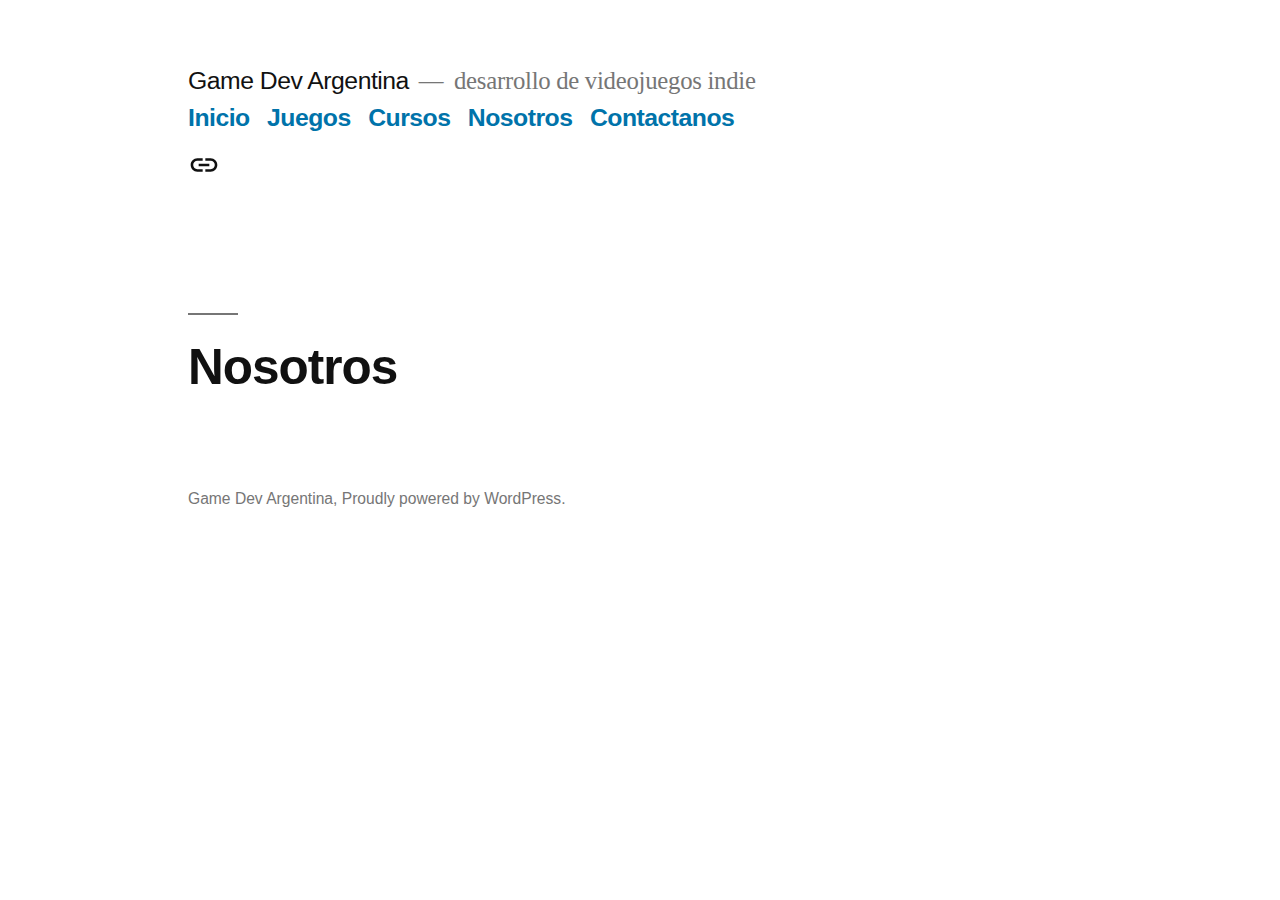
<file: index.php/nosotros/index.html>
<!DOCTYPE html>
<html lang="en-US">
<head>
	<meta charset="UTF-8">
	<meta name="viewport" content="width=device-width, initial-scale=1">
	<link rel="profile" href="https://gmpg.org/xfn/11">
	<title>Nosotros – Game Dev Argentina</title>
<link rel="dns-prefetch" href="//s.w.org">
<link rel="alternate" type="application/rss+xml" title="Game Dev Argentina » Feed" href="https://crapaam.github.io/privacy/index.php/feed/">
<link rel="alternate" type="application/rss+xml" title="Game Dev Argentina » Comments Feed" href="https://crapaam.github.io/privacy/index.php/comments/feed/">
<link rel="stylesheet" id="wp-block-library-css" href="https://crapaam.github.io/privacy/wp-includes/css/dist/block-library/style.min.css" media="all">
<link rel="stylesheet" id="wp-block-library-theme-css" href="https://crapaam.github.io/privacy/wp-includes/css/dist/block-library/theme.min.css" media="all">
<link rel="stylesheet" id="crellyslider.min-css" href="https://crapaam.github.io/privacy/wp-content/plugins/crelly-slider/css/crellyslider.min.css" media="all">
<link rel="stylesheet" id="twentynineteen-style-css" href="https://crapaam.github.io/privacy/wp-content/themes/twentynineteen/style.css" media="all">
<link rel="stylesheet" id="twentynineteen-print-style-css" href="https://crapaam.github.io/privacy/wp-content/themes/twentynineteen/print.css" media="print">
<script src="https://crapaam.github.io/privacy/wp-includes/js/jquery/jquery.js"></script>
<script src="https://crapaam.github.io/privacy/wp-includes/js/jquery/jquery-migrate.min.js"></script>
<script src="https://crapaam.github.io/privacy/wp-includes/js/jquery/ui/core.min.js"></script>
<script src="https://crapaam.github.io/privacy/wp-content/plugins/crelly-slider/js/jquery.crellyslider.min.js"></script>
<link rel="https://api.w.org/" href="https://crapaam.github.io/privacy/index.php/wp-json/">
<link rel="EditURI" type="application/rsd+xml" title="RSD" href="https://crapaam.github.io/privacy/xmlrpc.php">

<link rel="canonical" href="https://crapaam.github.io/privacy/index.php/nosotros/">
<link rel="shortlink" href="https://crapaam.github.io/privacy/">
<link rel="alternate" type="application/json+oembed" href="https://crapaam.github.io/privacy/index.php/wp-json/oembed/1.0/embed">
<link rel="alternate" type="text/xml+oembed" href="https://crapaam.github.io/privacy/index.php/wp-json/oembed/1.0/embed">
</head>

<body class="page-template-default page page-id-15 wp-embed-responsive singular image-filters-enabled">
<div id="page" class="site">
	<a class="skip-link screen-reader-text" href="#content">Skip to content</a>

		<header id="masthead" class="site-header">

			<div class="site-branding-container">
				<div class="site-branding">

								<p class="site-title"><a href="https://crapaam.github.io/privacy/" rel="home">Game Dev Argentina</a></p>
			
				<p class="site-description">
				desarrollo de videojuegos indie			</p>
				<nav id="site-navigation" class="main-navigation" aria-label="Top Menu">
			<div class="menu-principal-container"><ul id="menu-principal" class="main-menu"><li id="menu-item-21" class="menu-item menu-item-type-custom menu-item-object-custom menu-item-home menu-item-21"><a href="https://crapaam.github.io/privacy">Inicio</a></li>
<li id="menu-item-22" class="menu-item menu-item-type-post_type menu-item-object-page menu-item-22"><a href="https://crapaam.github.io/privacy/index.php/juegos/">Juegos</a></li>
<li id="menu-item-23" class="menu-item menu-item-type-post_type menu-item-object-page menu-item-23"><a href="https://crapaam.github.io/privacy/index.php/cursos/">Cursos</a></li>
<li id="menu-item-24" class="menu-item menu-item-type-post_type menu-item-object-page current-menu-item page_item page-item-15 current_page_item menu-item-24"><a href="https://crapaam.github.io/privacy/index.php/nosotros/" aria-current="page">Nosotros</a></li>
<li id="menu-item-25" class="menu-item menu-item-type-post_type menu-item-object-page menu-item-25"><a href="https://crapaam.github.io/privacy/index.php/contactanos/">Contactanos</a></li>
</ul></div>
			<div class="main-menu-more">
				<ul class="main-menu">
					<li class="menu-item menu-item-has-children">
						<button class="submenu-expand main-menu-more-toggle is-empty" tabindex="-1" aria-label="More" aria-haspopup="true" aria-expanded="false"><svg class="svg-icon" width="24" height="24" aria-hidden="true" role="img" focusable="false" xmlns="http://www.w3.org/2000/svg"><g fill="none" fill-rule="evenodd"><path d="M0 0h24v24H0z"></path><path fill="currentColor" fill-rule="nonzero" d="M12 2c5.52 0 10 4.48 10 10s-4.48 10-10 10S2 17.52 2 12 6.48 2 12 2zM6 14a2 2 0 1 0 0-4 2 2 0 0 0 0 4zm6 0a2 2 0 1 0 0-4 2 2 0 0 0 0 4zm6 0a2 2 0 1 0 0-4 2 2 0 0 0 0 4z"></path></g></svg>
						</button>
						<ul class="sub-menu hidden-links">
							<li class="mobile-parent-nav-menu-item">
								<button class="menu-item-link-return"><svg class="svg-icon" width="24" height="24" aria-hidden="true" role="img" focusable="false" viewbox="0 0 24 24" version="1.1" xmlns="http://www.w3.org/2000/svg" xmlns:xlink="http://www.w3.org/1999/xlink"><path d="M15.41 7.41L14 6l-6 6 6 6 1.41-1.41L10.83 12z"></path><path d="M0 0h24v24H0z" fill="none"></path></svg>Back
								</button>
							</li>
						</ul>
					</li>
				</ul>
			</div>		</nav>
				<nav class="social-navigation" aria-label="Social Links Menu">
			<div class="menu-social-container"><ul id="menu-social" class="social-links-menu"><li id="menu-item-27" class="menu-item menu-item-type-custom menu-item-object-custom menu-item-27"><a href="#"><span class="screen-reader-text">Instagram</span><svg class="svg-icon" width="24" height="24" aria-hidden="true" role="img" focusable="false" xmlns="http://www.w3.org/2000/svg" viewbox="0 0 24 24"><path d="M0 0h24v24H0z" fill="none"></path><path d="M3.9 12c0-1.71 1.39-3.1 3.1-3.1h4V7H7c-2.76 0-5 2.24-5 5s2.24 5 5 5h4v-1.9H7c-1.71 0-3.1-1.39-3.1-3.1zM8 13h8v-2H8v2zm9-6h-4v1.9h4c1.71 0 3.1 1.39 3.1 3.1s-1.39 3.1-3.1 3.1h-4V17h4c2.76 0 5-2.24 5-5s-2.24-5-5-5z"></path></svg></a></li>
</ul></div>		</nav>
	</div>
			</div>

					</header>

	<div id="content" class="site-content">

	<div id="primary" class="content-area">
		<main id="main" class="site-main">

			
<article id="post-15" class="post-15 page type-page status-publish hentry entry">
		<header class="entry-header">
		
<h1 class="entry-title">Nosotros</h1>
	</header>
	
	<div class="entry-content">
			</div>

	</article>

		</main>
	</div>


	</div>

	<footer id="colophon" class="site-footer">
				<div class="site-info">
										<a class="site-name" href="https://crapaam.github.io/privacy/" rel="home">Game Dev Argentina</a>,
						<a href="https://wordpress.org/" class="imprint">
				Proudly powered by WordPress.			</a>
								</div>
	</footer>

</div>

<script src="https://crapaam.github.io/privacy/wp-content/themes/twentynineteen/js/priority-menu.js"></script>
<script src="https://crapaam.github.io/privacy/wp-content/themes/twentynineteen/js/touch-keyboard-navigation.js"></script>
	<script>
	/(trident|msie)/i.test(navigator.userAgent)&&document.getElementById&&window.addEventListener&&window.addEventListener("hashchange",function(){var t,e=location.hash.substring(1);/^[A-z0-9_-]+$/.test(e)&&(t=document.getElementById(e))&&(/^(?:a|select|input|button|textarea)$/i.test(t.tagName)||(t.tabIndex=-1),t.focus())},!1);
	</script>
	
</body>
</html>
</file>
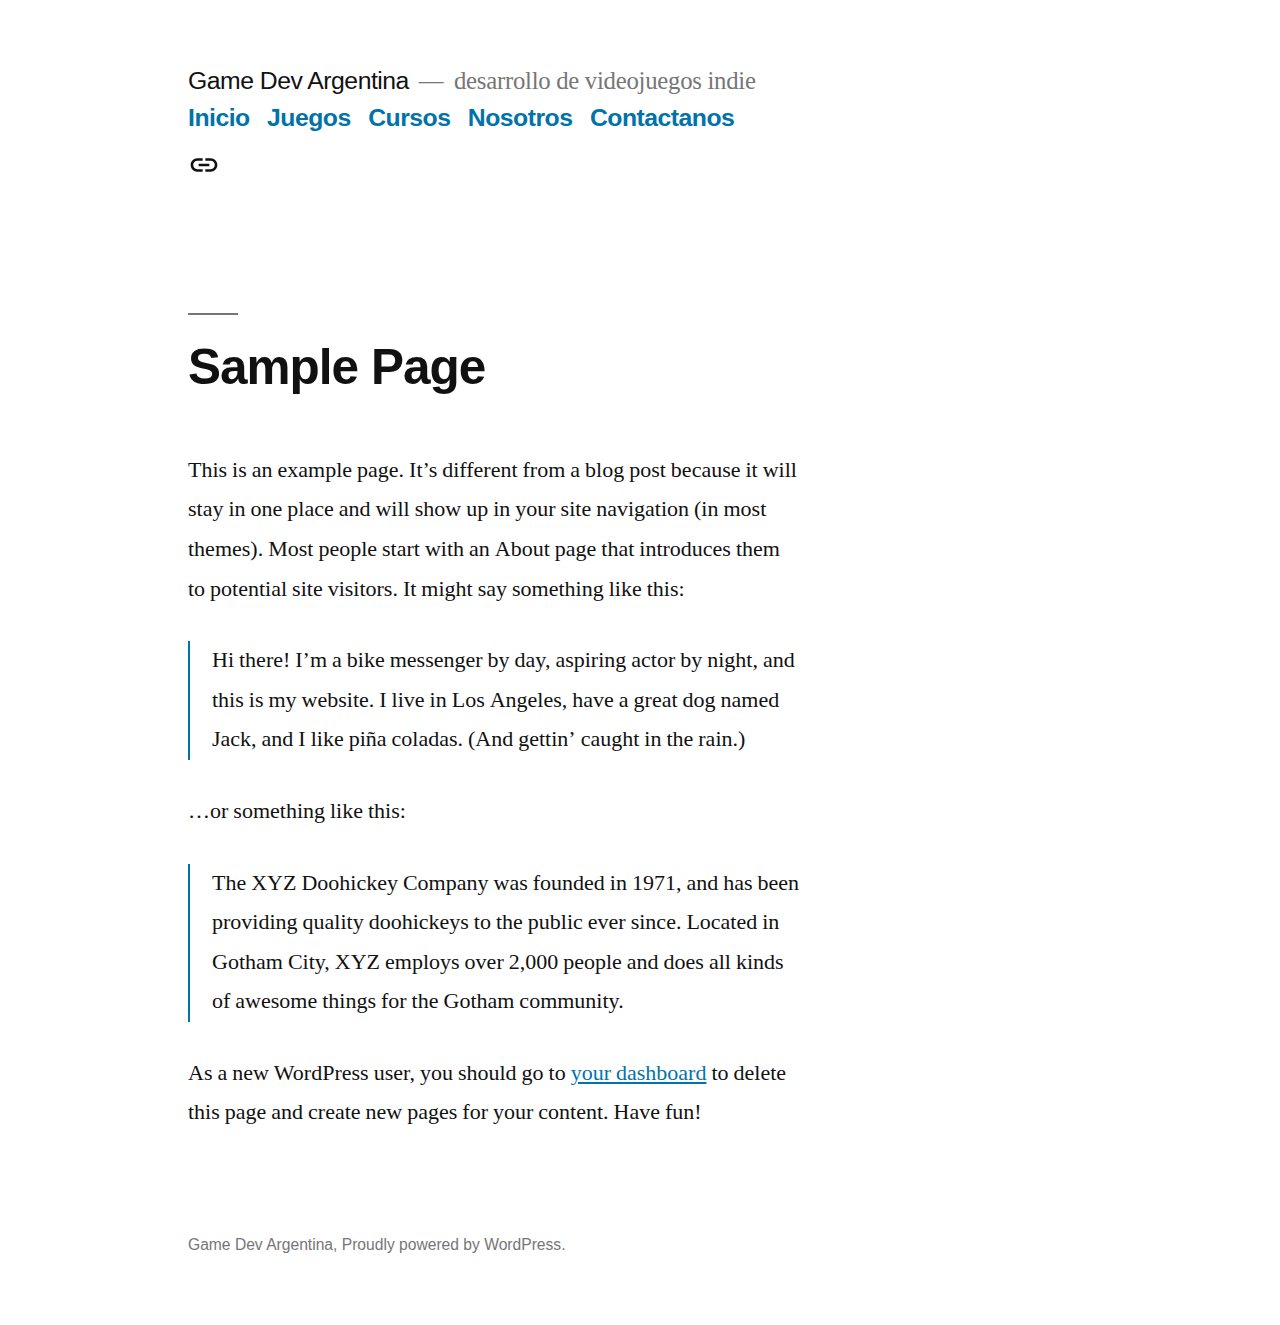
<file: index.php/sample-page/index.html>
<!DOCTYPE html>
<html lang="en-US">
<head>
	<meta charset="UTF-8">
	<meta name="viewport" content="width=device-width, initial-scale=1">
	<link rel="profile" href="https://gmpg.org/xfn/11">
	<title>Sample Page – Game Dev Argentina</title>
<link rel="dns-prefetch" href="//s.w.org">
<link rel="alternate" type="application/rss+xml" title="Game Dev Argentina » Feed" href="https://crapaam.github.io/privacy/index.php/feed/">
<link rel="alternate" type="application/rss+xml" title="Game Dev Argentina » Comments Feed" href="https://crapaam.github.io/privacy/index.php/comments/feed/">
<link rel="alternate" type="application/rss+xml" title="Game Dev Argentina » Sample Page Comments Feed" href="https://crapaam.github.io/privacy/index.php/sample-page/feed/">
<link rel="stylesheet" id="wp-block-library-css" href="https://crapaam.github.io/privacy/wp-includes/css/dist/block-library/style.min.css" media="all">
<link rel="stylesheet" id="wp-block-library-theme-css" href="https://crapaam.github.io/privacy/wp-includes/css/dist/block-library/theme.min.css" media="all">
<link rel="stylesheet" id="crellyslider.min-css" href="https://crapaam.github.io/privacy/wp-content/plugins/crelly-slider/css/crellyslider.min.css" media="all">
<link rel="stylesheet" id="twentynineteen-style-css" href="https://crapaam.github.io/privacy/wp-content/themes/twentynineteen/style.css" media="all">
<link rel="stylesheet" id="twentynineteen-print-style-css" href="https://crapaam.github.io/privacy/wp-content/themes/twentynineteen/print.css" media="print">
<script src="https://crapaam.github.io/privacy/wp-includes/js/jquery/jquery.js"></script>
<script src="https://crapaam.github.io/privacy/wp-includes/js/jquery/jquery-migrate.min.js"></script>
<script src="https://crapaam.github.io/privacy/wp-includes/js/jquery/ui/core.min.js"></script>
<script src="https://crapaam.github.io/privacy/wp-content/plugins/crelly-slider/js/jquery.crellyslider.min.js"></script>
<link rel="https://api.w.org/" href="https://crapaam.github.io/privacy/index.php/wp-json/">
<link rel="EditURI" type="application/rsd+xml" title="RSD" href="https://crapaam.github.io/privacy/xmlrpc.php">

<link rel="canonical" href="https://crapaam.github.io/privacy/index.php/sample-page/">
<link rel="shortlink" href="https://crapaam.github.io/privacy/">
<link rel="alternate" type="application/json+oembed" href="https://crapaam.github.io/privacy/index.php/wp-json/oembed/1.0/embed">
<link rel="alternate" type="text/xml+oembed" href="https://crapaam.github.io/privacy/index.php/wp-json/oembed/1.0/embed">
<link rel="pingback" href="https://crapaam.github.io/privacy/xmlrpc.php"></head>

<body class="page-template-default page page-id-2 wp-embed-responsive singular image-filters-enabled">
<div id="page" class="site">
	<a class="skip-link screen-reader-text" href="#content">Skip to content</a>

		<header id="masthead" class="site-header">

			<div class="site-branding-container">
				<div class="site-branding">

								<p class="site-title"><a href="https://crapaam.github.io/privacy/" rel="home">Game Dev Argentina</a></p>
			
				<p class="site-description">
				desarrollo de videojuegos indie			</p>
				<nav id="site-navigation" class="main-navigation" aria-label="Top Menu">
			<div class="menu-principal-container"><ul id="menu-principal" class="main-menu"><li id="menu-item-21" class="menu-item menu-item-type-custom menu-item-object-custom menu-item-home menu-item-21"><a href="https://crapaam.github.io/privacy">Inicio</a></li>
<li id="menu-item-22" class="menu-item menu-item-type-post_type menu-item-object-page menu-item-22"><a href="https://crapaam.github.io/privacy/index.php/juegos/">Juegos</a></li>
<li id="menu-item-23" class="menu-item menu-item-type-post_type menu-item-object-page menu-item-23"><a href="https://crapaam.github.io/privacy/index.php/cursos/">Cursos</a></li>
<li id="menu-item-24" class="menu-item menu-item-type-post_type menu-item-object-page menu-item-24"><a href="https://crapaam.github.io/privacy/index.php/nosotros/">Nosotros</a></li>
<li id="menu-item-25" class="menu-item menu-item-type-post_type menu-item-object-page menu-item-25"><a href="https://crapaam.github.io/privacy/index.php/contactanos/">Contactanos</a></li>
</ul></div>
			<div class="main-menu-more">
				<ul class="main-menu">
					<li class="menu-item menu-item-has-children">
						<button class="submenu-expand main-menu-more-toggle is-empty" tabindex="-1" aria-label="More" aria-haspopup="true" aria-expanded="false"><svg class="svg-icon" width="24" height="24" aria-hidden="true" role="img" focusable="false" xmlns="http://www.w3.org/2000/svg"><g fill="none" fill-rule="evenodd"><path d="M0 0h24v24H0z"></path><path fill="currentColor" fill-rule="nonzero" d="M12 2c5.52 0 10 4.48 10 10s-4.48 10-10 10S2 17.52 2 12 6.48 2 12 2zM6 14a2 2 0 1 0 0-4 2 2 0 0 0 0 4zm6 0a2 2 0 1 0 0-4 2 2 0 0 0 0 4zm6 0a2 2 0 1 0 0-4 2 2 0 0 0 0 4z"></path></g></svg>
						</button>
						<ul class="sub-menu hidden-links">
							<li class="mobile-parent-nav-menu-item">
								<button class="menu-item-link-return"><svg class="svg-icon" width="24" height="24" aria-hidden="true" role="img" focusable="false" viewbox="0 0 24 24" version="1.1" xmlns="http://www.w3.org/2000/svg" xmlns:xlink="http://www.w3.org/1999/xlink"><path d="M15.41 7.41L14 6l-6 6 6 6 1.41-1.41L10.83 12z"></path><path d="M0 0h24v24H0z" fill="none"></path></svg>Back
								</button>
							</li>
						</ul>
					</li>
				</ul>
			</div>		</nav>
				<nav class="social-navigation" aria-label="Social Links Menu">
			<div class="menu-social-container"><ul id="menu-social" class="social-links-menu"><li id="menu-item-27" class="menu-item menu-item-type-custom menu-item-object-custom menu-item-27"><a href="#"><span class="screen-reader-text">Instagram</span><svg class="svg-icon" width="24" height="24" aria-hidden="true" role="img" focusable="false" xmlns="http://www.w3.org/2000/svg" viewbox="0 0 24 24"><path d="M0 0h24v24H0z" fill="none"></path><path d="M3.9 12c0-1.71 1.39-3.1 3.1-3.1h4V7H7c-2.76 0-5 2.24-5 5s2.24 5 5 5h4v-1.9H7c-1.71 0-3.1-1.39-3.1-3.1zM8 13h8v-2H8v2zm9-6h-4v1.9h4c1.71 0 3.1 1.39 3.1 3.1s-1.39 3.1-3.1 3.1h-4V17h4c2.76 0 5-2.24 5-5s-2.24-5-5-5z"></path></svg></a></li>
</ul></div>		</nav>
	</div>
			</div>

					</header>

	<div id="content" class="site-content">

	<div id="primary" class="content-area">
		<main id="main" class="site-main">

			
<article id="post-2" class="post-2 page type-page status-publish hentry entry">
		<header class="entry-header">
		
<h1 class="entry-title">Sample Page</h1>
	</header>
	
	<div class="entry-content">
		
<p>This is an example page. It’s different from a blog post because it will stay in one place and will show up in your site navigation (in most themes). Most people start with an About page that introduces them to potential site visitors. It might say something like this:</p>



<blockquote class="wp-block-quote"><p>Hi there! I’m a bike messenger by day, aspiring actor by night, and this is my website. I live in Los Angeles, have a great dog named Jack, and I like piña coladas. (And gettin’ caught in the rain.)</p></blockquote>



<p>…or something like this:</p>



<blockquote class="wp-block-quote"><p>The XYZ Doohickey Company was founded in 1971, and has been providing quality doohickeys to the public ever since. Located in Gotham City, XYZ employs over 2,000 people and does all kinds of awesome things for the Gotham community.</p></blockquote>



<p>As a new WordPress user, you should go to <a href="https://crapaam.github.io/privacy/wp-admin/">your dashboard</a> to delete this page and create new pages for your content. Have fun!</p>
	</div>

	</article>

		</main>
	</div>


	</div>

	<footer id="colophon" class="site-footer">
				<div class="site-info">
										<a class="site-name" href="https://crapaam.github.io/privacy/" rel="home">Game Dev Argentina</a>,
						<a href="https://wordpress.org/" class="imprint">
				Proudly powered by WordPress.			</a>
								</div>
	</footer>

</div>

<script src="https://crapaam.github.io/privacy/wp-content/themes/twentynineteen/js/priority-menu.js"></script>
<script src="https://crapaam.github.io/privacy/wp-content/themes/twentynineteen/js/touch-keyboard-navigation.js"></script>
	<script>
	/(trident|msie)/i.test(navigator.userAgent)&&document.getElementById&&window.addEventListener&&window.addEventListener("hashchange",function(){var t,e=location.hash.substring(1);/^[A-z0-9_-]+$/.test(e)&&(t=document.getElementById(e))&&(/^(?:a|select|input|button|textarea)$/i.test(t.tagName)||(t.tabIndex=-1),t.focus())},!1);
	</script>
	
</body>
</html>
</file>
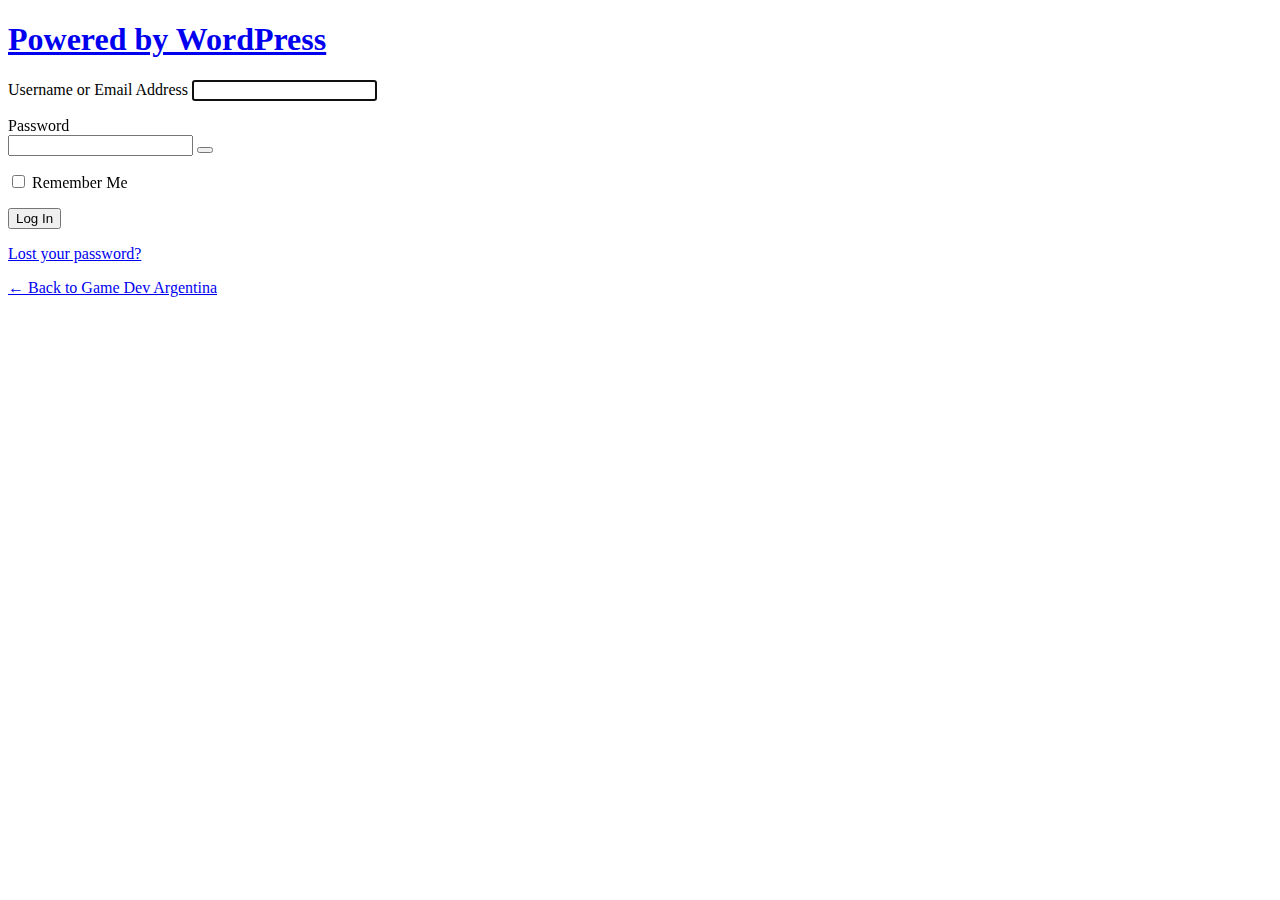
<file: privacy/wp-admin/index.html>
<!DOCTYPE html>
<html xmlns="http://www.w3.org/1999/xhtml" lang="en-US">
	
	<head>
	<meta http-equiv="Content-Type" content="text/html; charset=UTF-8">
	<title>Log In ‹ Game Dev Argentina — WordPress</title>
	<link rel="dns-prefetch" href="//s.w.org">
<link rel="stylesheet" id="twentynineteen-jetpack-css" href="http://OFFLINEZIP.wpsho/wp-content/plugins/jetpack/modules/theme-tools/compat/twentynineteen.css" media="all">
<link rel="stylesheet" id="dashicons-css" href="http://OFFLINEZIP.wpsho/wp-includes/css/dashicons.min.css" media="all">
<link rel="stylesheet" id="buttons-css" href="http://OFFLINEZIP.wpsho/wp-includes/css/buttons.min.css" media="all">
<link rel="stylesheet" id="forms-css" href="http://OFFLINEZIP.wpsho/wp-admin/css/forms.min.css" media="all">
<link rel="stylesheet" id="l10n-css" href="http://OFFLINEZIP.wpsho/wp-admin/css/l10n.min.css" media="all">
<link rel="stylesheet" id="login-css" href="http://OFFLINEZIP.wpsho/wp-admin/css/login.min.css" media="all">
	
	<meta name="referrer" content="strict-origin-when-cross-origin">
		<meta name="viewport" content="width=device-width">
		</head>
	<body class="login no-js login-action-login wp-core-ui  locale-en-us">
	<script type="text/javascript">
		document.body.className = document.body.className.replace('no-js','js');
	</script>
		<div id="login">
		<h1><a href="https://wordpress.org/">Powered by WordPress</a></h1>
	
		<form name="loginform" id="loginform" action="http://OFFLINEZIP.wpsho/wp-login.php" method="post">
			<p>
				<label for="user_login">Username or Email Address</label>
				<input type="text" name="log" id="user_login" class="input" value="" size="20" autocapitalize="off">
			</p>

			<div class="user-pass-wrap">
				<label for="user_pass">Password</label>
				<div class="wp-pwd">
					<input type="password" name="pwd" id="user_pass" class="input password-input" value="" size="20">
					<button type="button" class="button button-secondary wp-hide-pw hide-if-no-js" data-toggle="0" aria-label="Show password">
						<span class="dashicons dashicons-visibility" aria-hidden="true"></span>
					</button>
				</div>
			</div>
						<p class="forgetmenot"><input name="rememberme" type="checkbox" id="rememberme" value="forever"> <label for="rememberme">Remember Me</label></p>
			<p class="submit">
				<input type="submit" name="wp-submit" id="wp-submit" class="button button-primary button-large" value="Log In">
									<input type="hidden" name="redirect_to" value="http://OFFLINEZIP.wpsho/wp-admin/">
									<input type="hidden" name="testcookie" value="1">
			</p>
		</form>

					<p id="nav">
									<a href="http://OFFLINEZIP.wpsho/wp-login.php">Lost your password?</a>
								</p>
					<script type="text/javascript">
			function wp_attempt_focus() {setTimeout( function() {try {d = document.getElementById( "user_login" );d.focus(); d.select();} catch( er ) {}}, 200);}
wp_attempt_focus();
if ( typeof wpOnload === 'function' ) { wpOnload() }		</script>
				<p id="backtoblog"><a href="http://OFFLINEZIP.wpsho/">
		← Back to Game Dev Argentina		</a></p>
			</div>
	<script src="http://OFFLINEZIP.wpsho/wp-includes/js/jquery/jquery.js"></script>
<script src="http://OFFLINEZIP.wpsho/wp-includes/js/jquery/jquery-migrate.min.js"></script>
<script>
var _zxcvbnSettings = {"src":"http:\/\/OFFLINEZIP.wpshowp-includes\/js\/zxcvbn.min.js"};
</script>
<script src="http://OFFLINEZIP.wpsho/wp-includes/js/zxcvbn-async.min.js"></script>
<script>
var pwsL10n = {"unknown":"Password strength unknown","short":"Very weak","bad":"Weak","good":"Medium","strong":"Strong","mismatch":"Mismatch"};
</script>
<script src="http://OFFLINEZIP.wpsho/wp-admin/js/password-strength-meter.min.js"></script>
<script src="http://OFFLINEZIP.wpsho/wp-includes/js/underscore.min.js"></script>
<script>
var _wpUtilSettings = {"ajax":{"url":"\/blog\/wp-admin\/admin-ajax.php"}};
</script>
<script src="http://OFFLINEZIP.wpsho/wp-includes/js/wp-util.min.js"></script>
<script>
var userProfileL10n = {"warn":"Your new password has not been saved.","warnWeak":"Confirm use of weak password","show":"Show","hide":"Hide","cancel":"Cancel","ariaShow":"Show password","ariaHide":"Hide password"};
</script>
<script src="http://OFFLINEZIP.wpsho/wp-admin/js/user-profile.min.js"></script>
	<script>
	/(trident|msie)/i.test(navigator.userAgent)&&document.getElementById&&window.addEventListener&&window.addEventListener("hashchange",function(){var t,e=location.hash.substring(1);/^[A-z0-9_-]+$/.test(e)&&(t=document.getElementById(e))&&(/^(?:a|select|input|button|textarea)$/i.test(t.tagName)||(t.tabIndex=-1),t.focus())},!1);
	</script>
		<div class="clear"></div>
	</body>
	</html>
</file>
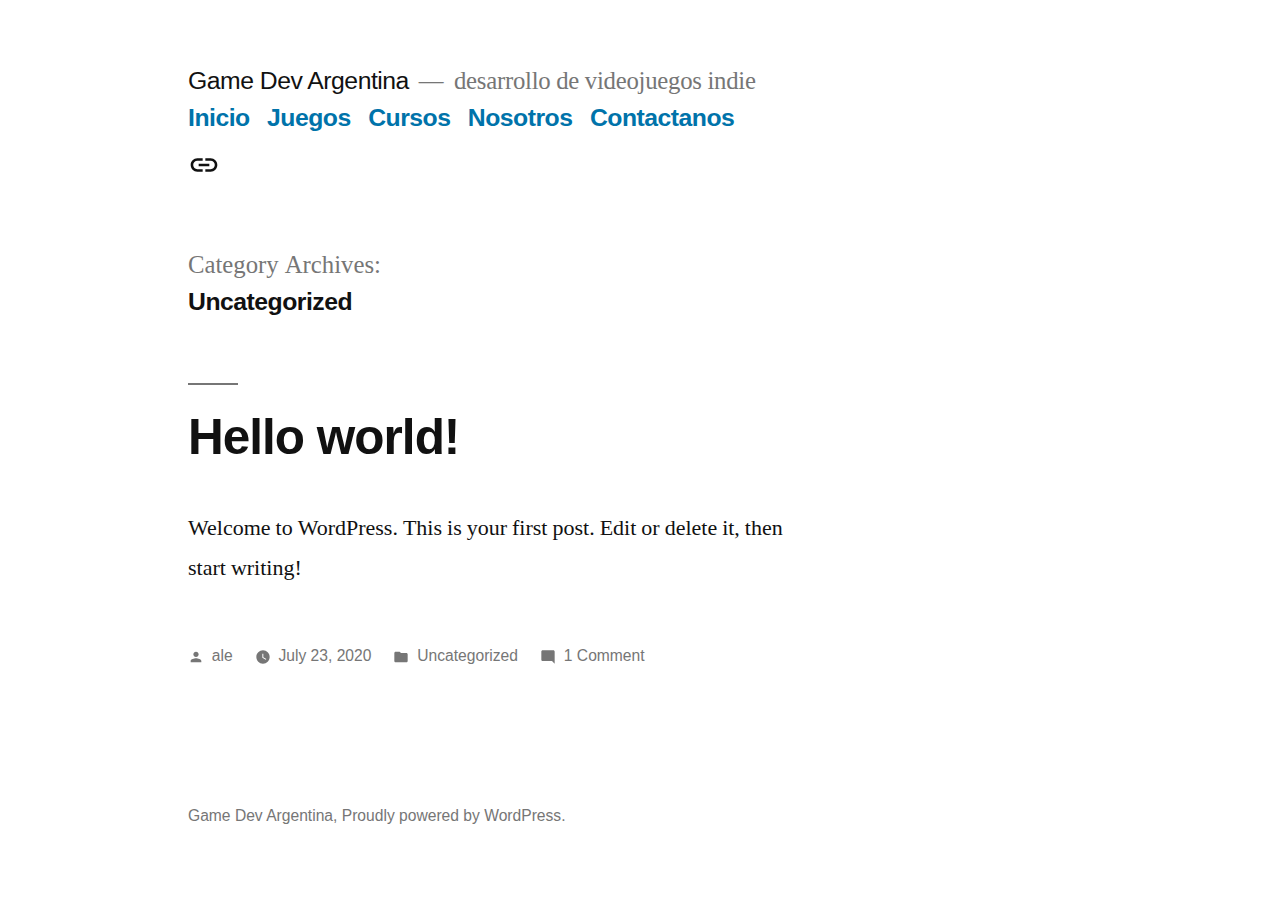
<file: index.php/category/uncategorized/index.html>
<!DOCTYPE html>
<html lang="en-US">
<head>
	<meta charset="UTF-8">
	<meta name="viewport" content="width=device-width, initial-scale=1">
	<link rel="profile" href="https://gmpg.org/xfn/11">
	<title>Uncategorized – Game Dev Argentina</title>
<link rel="dns-prefetch" href="//s.w.org">
<link rel="alternate" type="application/rss+xml" title="Game Dev Argentina » Feed" href="https://crapaam.github.io/privacy/index.php/feed/">
<link rel="alternate" type="application/rss+xml" title="Game Dev Argentina » Comments Feed" href="https://crapaam.github.io/privacy/index.php/comments/feed/">
<link rel="alternate" type="application/rss+xml" title="Game Dev Argentina » Uncategorized Category Feed" href="https://crapaam.github.io/privacy/index.php/category/uncategorized/feed/">
<link rel="stylesheet" id="wp-block-library-css" href="https://crapaam.github.io/privacy/wp-includes/css/dist/block-library/style.min.css" media="all">
<link rel="stylesheet" id="wp-block-library-theme-css" href="https://crapaam.github.io/privacy/wp-includes/css/dist/block-library/theme.min.css" media="all">
<link rel="stylesheet" id="crellyslider.min-css" href="https://crapaam.github.io/privacy/wp-content/plugins/crelly-slider/css/crellyslider.min.css" media="all">
<link rel="stylesheet" id="twentynineteen-style-css" href="https://crapaam.github.io/privacy/wp-content/themes/twentynineteen/style.css" media="all">
<link rel="stylesheet" id="twentynineteen-print-style-css" href="https://crapaam.github.io/privacy/wp-content/themes/twentynineteen/print.css" media="print">
<script src="https://crapaam.github.io/privacy/wp-includes/js/jquery/jquery.js"></script>
<script src="https://crapaam.github.io/privacy/wp-includes/js/jquery/jquery-migrate.min.js"></script>
<script src="https://crapaam.github.io/privacy/wp-includes/js/jquery/ui/core.min.js"></script>
<script src="https://crapaam.github.io/privacy/wp-content/plugins/crelly-slider/js/jquery.crellyslider.min.js"></script>
<link rel="https://api.w.org/" href="https://crapaam.github.io/privacy/index.php/wp-json/">
<link rel="EditURI" type="application/rsd+xml" title="RSD" href="https://crapaam.github.io/privacy/xmlrpc.php">

</head>

<body class="archive category category-uncategorized category-1 wp-embed-responsive hfeed image-filters-enabled">
<div id="page" class="site">
	<a class="skip-link screen-reader-text" href="#content">Skip to content</a>

		<header id="masthead" class="site-header">

			<div class="site-branding-container">
				<div class="site-branding">

								<p class="site-title"><a href="https://crapaam.github.io/privacy/" rel="home">Game Dev Argentina</a></p>
			
				<p class="site-description">
				desarrollo de videojuegos indie			</p>
				<nav id="site-navigation" class="main-navigation" aria-label="Top Menu">
			<div class="menu-principal-container"><ul id="menu-principal" class="main-menu"><li id="menu-item-21" class="menu-item menu-item-type-custom menu-item-object-custom menu-item-home menu-item-21"><a href="https://crapaam.github.io/privacy">Inicio</a></li>
<li id="menu-item-22" class="menu-item menu-item-type-post_type menu-item-object-page menu-item-22"><a href="https://crapaam.github.io/privacy/index.php/juegos/">Juegos</a></li>
<li id="menu-item-23" class="menu-item menu-item-type-post_type menu-item-object-page menu-item-23"><a href="https://crapaam.github.io/privacy/index.php/cursos/">Cursos</a></li>
<li id="menu-item-24" class="menu-item menu-item-type-post_type menu-item-object-page menu-item-24"><a href="https://crapaam.github.io/privacy/index.php/nosotros/">Nosotros</a></li>
<li id="menu-item-25" class="menu-item menu-item-type-post_type menu-item-object-page menu-item-25"><a href="https://crapaam.github.io/privacy/index.php/contactanos/">Contactanos</a></li>
</ul></div>
			<div class="main-menu-more">
				<ul class="main-menu">
					<li class="menu-item menu-item-has-children">
						<button class="submenu-expand main-menu-more-toggle is-empty" tabindex="-1" aria-label="More" aria-haspopup="true" aria-expanded="false"><svg class="svg-icon" width="24" height="24" aria-hidden="true" role="img" focusable="false" xmlns="http://www.w3.org/2000/svg"><g fill="none" fill-rule="evenodd"><path d="M0 0h24v24H0z"></path><path fill="currentColor" fill-rule="nonzero" d="M12 2c5.52 0 10 4.48 10 10s-4.48 10-10 10S2 17.52 2 12 6.48 2 12 2zM6 14a2 2 0 1 0 0-4 2 2 0 0 0 0 4zm6 0a2 2 0 1 0 0-4 2 2 0 0 0 0 4zm6 0a2 2 0 1 0 0-4 2 2 0 0 0 0 4z"></path></g></svg>
						</button>
						<ul class="sub-menu hidden-links">
							<li class="mobile-parent-nav-menu-item">
								<button class="menu-item-link-return"><svg class="svg-icon" width="24" height="24" aria-hidden="true" role="img" focusable="false" viewbox="0 0 24 24" version="1.1" xmlns="http://www.w3.org/2000/svg" xmlns:xlink="http://www.w3.org/1999/xlink"><path d="M15.41 7.41L14 6l-6 6 6 6 1.41-1.41L10.83 12z"></path><path d="M0 0h24v24H0z" fill="none"></path></svg>Back
								</button>
							</li>
						</ul>
					</li>
				</ul>
			</div>		</nav>
				<nav class="social-navigation" aria-label="Social Links Menu">
			<div class="menu-social-container"><ul id="menu-social" class="social-links-menu"><li id="menu-item-27" class="menu-item menu-item-type-custom menu-item-object-custom menu-item-27"><a href="#"><span class="screen-reader-text">Instagram</span><svg class="svg-icon" width="24" height="24" aria-hidden="true" role="img" focusable="false" xmlns="http://www.w3.org/2000/svg" viewbox="0 0 24 24"><path d="M0 0h24v24H0z" fill="none"></path><path d="M3.9 12c0-1.71 1.39-3.1 3.1-3.1h4V7H7c-2.76 0-5 2.24-5 5s2.24 5 5 5h4v-1.9H7c-1.71 0-3.1-1.39-3.1-3.1zM8 13h8v-2H8v2zm9-6h-4v1.9h4c1.71 0 3.1 1.39 3.1 3.1s-1.39 3.1-3.1 3.1h-4V17h4c2.76 0 5-2.24 5-5s-2.24-5-5-5z"></path></svg></a></li>
</ul></div>		</nav>
	</div>
			</div>

					</header>

	<div id="content" class="site-content">

	<div id="primary" class="content-area">
		<main id="main" class="site-main">

		
			<header class="page-header">
				<h1 class="page-title">Category Archives: <span class="page-description">Uncategorized</span></h1>			</header>

			
<article id="post-1" class="post-1 post type-post status-publish format-standard hentry category-uncategorized entry">
	<header class="entry-header">
		<h2 class="entry-title"><a href="https://crapaam.github.io/privacy/index.php/2020/07/23/hello-world/" rel="bookmark">Hello world!</a></h2>	</header>

	
	<div class="entry-content">
		<p>Welcome to WordPress. This is your first post. Edit or delete it, then start writing!</p>
	</div>

	<footer class="entry-footer">
		<span class="byline"><svg class="svg-icon" width="16" height="16" aria-hidden="true" role="img" focusable="false" viewbox="0 0 24 24" version="1.1" xmlns="http://www.w3.org/2000/svg" xmlns:xlink="http://www.w3.org/1999/xlink"><path d="M12 12c2.21 0 4-1.79 4-4s-1.79-4-4-4-4 1.79-4 4 1.79 4 4 4zm0 2c-2.67 0-8 1.34-8 4v2h16v-2c0-2.66-5.33-4-8-4z"></path><path d="M0 0h24v24H0z" fill="none"></path></svg><span class="screen-reader-text">Posted by</span><span class="author vcard"><a class="url fn n" href="https://crapaam.github.io/privacy/index.php/author/ale/">ale</a></span></span><span class="posted-on"><svg class="svg-icon" width="16" height="16" aria-hidden="true" role="img" focusable="false" xmlns="http://www.w3.org/2000/svg" viewbox="0 0 24 24"><defs><path id="a" d="M0 0h24v24H0V0z"></path></defs><clippath id="b"><use xlink:href="#a" overflow="visible"></use></clippath><path clip-path="url(#b)" d="M12 2C6.5 2 2 6.5 2 12s4.5 10 10 10 10-4.5 10-10S17.5 2 12 2zm4.2 14.2L11 13V7h1.5v5.2l4.5 2.7-.8 1.3z"></path></svg><a href="https://crapaam.github.io/privacy/index.php/2020/07/23/hello-world/" rel="bookmark"><time class="entry-date published updated" datetime="2020-07-23T19:06:52+00:00">July 23, 2020</time></a></span><span class="cat-links"><svg class="svg-icon" width="16" height="16" aria-hidden="true" role="img" focusable="false" xmlns="http://www.w3.org/2000/svg" viewbox="0 0 24 24"><path d="M10 4H4c-1.1 0-1.99.9-1.99 2L2 18c0 1.1.9 2 2 2h16c1.1 0 2-.9 2-2V8c0-1.1-.9-2-2-2h-8l-2-2z"></path><path d="M0 0h24v24H0z" fill="none"></path></svg><span class="screen-reader-text">Posted in</span><a href="https://crapaam.github.io/privacy/index.php/category/uncategorized/" rel="category tag">Uncategorized</a></span><span class="comments-link"><svg class="svg-icon" width="16" height="16" aria-hidden="true" role="img" focusable="false" viewbox="0 0 24 24" version="1.1" xmlns="http://www.w3.org/2000/svg" xmlns:xlink="http://www.w3.org/1999/xlink"><path d="M21.99 4c0-1.1-.89-2-1.99-2H4c-1.1 0-2 .9-2 2v12c0 1.1.9 2 2 2h14l4 4-.01-18z"></path><path d="M0 0h24v24H0z" fill="none"></path></svg><a href="https://crapaam.github.io/privacy/index.php/2020/07/23/hello-world/#comments">1 Comment<span class="screen-reader-text"> on Hello world!</span></a></span>	</footer>
</article>
		</main>
	</div>


	</div>

	<footer id="colophon" class="site-footer">
				<div class="site-info">
										<a class="site-name" href="https://crapaam.github.io/privacy/" rel="home">Game Dev Argentina</a>,
						<a href="https://wordpress.org/" class="imprint">
				Proudly powered by WordPress.			</a>
								</div>
	</footer>

</div>

<script src="https://crapaam.github.io/privacy/wp-content/themes/twentynineteen/js/priority-menu.js"></script>
<script src="https://crapaam.github.io/privacy/wp-content/themes/twentynineteen/js/touch-keyboard-navigation.js"></script>
	<script>
	/(trident|msie)/i.test(navigator.userAgent)&&document.getElementById&&window.addEventListener&&window.addEventListener("hashchange",function(){var t,e=location.hash.substring(1);/^[A-z0-9_-]+$/.test(e)&&(t=document.getElementById(e))&&(/^(?:a|select|input|button|textarea)$/i.test(t.tagName)||(t.tabIndex=-1),t.focus())},!1);
	</script>
	
</body>
</html>
</file>
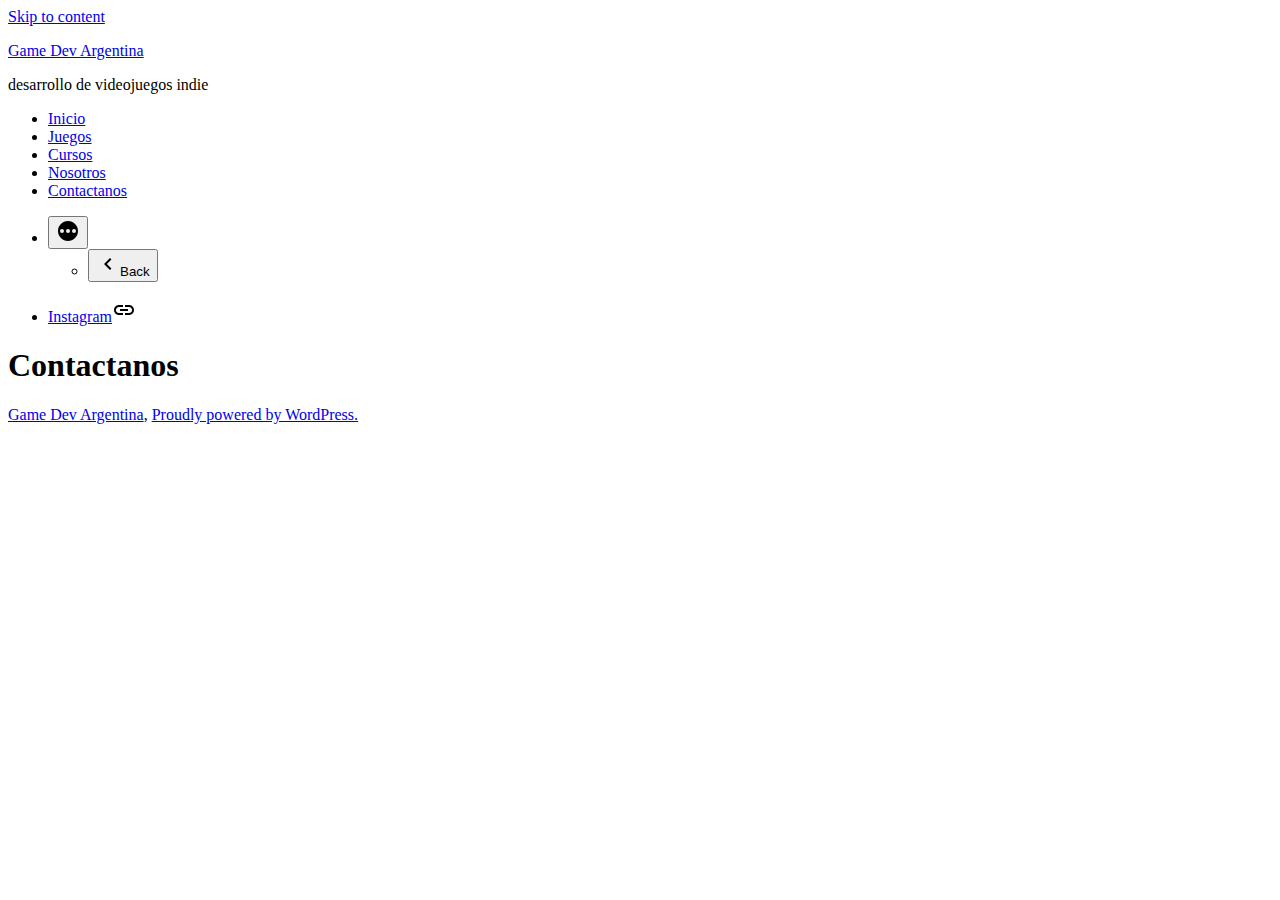
<file: privacy/index.php/contactanos/index.html>
<!DOCTYPE html>
<html lang="en-US">
<head>
	<meta charset="UTF-8">
	<meta name="viewport" content="width=device-width, initial-scale=1">
	<link rel="profile" href="https://gmpg.org/xfn/11">
	<title>Contactanos – Game Dev Argentina</title>
<link rel="dns-prefetch" href="//s.w.org">
<link rel="alternate" type="application/rss+xml" title="Game Dev Argentina » Feed" href="http://OFFLINEZIP.wpsho/index.php/feed/">
<link rel="alternate" type="application/rss+xml" title="Game Dev Argentina » Comments Feed" href="http://OFFLINEZIP.wpsho/index.php/comments/feed/">
<link rel="stylesheet" id="twentynineteen-jetpack-css" href="http://OFFLINEZIP.wpsho/wp-content/plugins/jetpack/modules/theme-tools/compat/twentynineteen.css" media="all">
<link rel="stylesheet" id="wp-block-library-css" href="http://OFFLINEZIP.wpsho/wp-includes/css/dist/block-library/style.min.css" media="all">
<link rel="stylesheet" id="wp-block-library-theme-css" href="http://OFFLINEZIP.wpsho/wp-includes/css/dist/block-library/theme.min.css" media="all">
<link rel="stylesheet" id="twentynineteen-style-css" href="http://OFFLINEZIP.wpsho/wp-content/themes/twentynineteen/style.css" media="all">
<style id="twentynineteen-style-inline-css">
 { clip: rect(1px, 1px, 1px, 1px); height: 1px; position: absolute; overflow: hidden; width: 1px; }
</style>
<link rel="stylesheet" id="twentynineteen-print-style-css" href="http://OFFLINEZIP.wpsho/wp-content/themes/twentynineteen/print.css" media="print">
<link rel="https://api.w.org/" href="http://OFFLINEZIP.wpsho/index.php/wp-json/">
<link rel="EditURI" type="application/rsd+xml" title="RSD" href="http://OFFLINEZIP.wpsho/xmlrpc.php">

<link rel="canonical" href="http://OFFLINEZIP.wpsho/index.php/contactanos/">
<link rel="shortlink" href="http://OFFLINEZIP.wpsho/">
<link rel="alternate" type="application/json+oembed" href="http://OFFLINEZIP.wpsho/index.php/wp-json/oembed/1.0/embed">
<link rel="alternate" type="text/xml+oembed" href="http://OFFLINEZIP.wpsho/index.php/wp-json/oembed/1.0/embed">
</head>

<body class="page-template-default page page-id-16 wp-embed-responsive singular image-filters-enabled">
<div id="page" class="site">
	<a class="skip-link screen-reader-text" href="#content">Skip to content</a>

		<header id="masthead" class="site-header">

			<div class="site-branding-container">
				<div class="site-branding">

								<p class="site-title"><a href="http://OFFLINEZIP.wpsho/" rel="home">Game Dev Argentina</a></p>
			
				<p class="site-description">
				desarrollo de videojuegos indie			</p>
				<nav id="site-navigation" class="main-navigation" aria-label="Top Menu">
			<div class="menu-principal-container"><ul id="menu-principal" class="main-menu"><li id="menu-item-21" class="menu-item menu-item-type-custom menu-item-object-custom menu-item-home menu-item-21"><a href="http://OFFLINEZIP.wpsho">Inicio</a></li>
<li id="menu-item-22" class="menu-item menu-item-type-post_type menu-item-object-page menu-item-22"><a href="http://OFFLINEZIP.wpsho/index.php/juegos/">Juegos</a></li>
<li id="menu-item-23" class="menu-item menu-item-type-post_type menu-item-object-page menu-item-23"><a href="http://OFFLINEZIP.wpsho/index.php/cursos/">Cursos</a></li>
<li id="menu-item-24" class="menu-item menu-item-type-post_type menu-item-object-page menu-item-24"><a href="http://OFFLINEZIP.wpsho/index.php/nosotros/">Nosotros</a></li>
<li id="menu-item-25" class="menu-item menu-item-type-post_type menu-item-object-page current-menu-item page_item page-item-16 current_page_item menu-item-25"><a href="http://OFFLINEZIP.wpsho/index.php/contactanos/" aria-current="page">Contactanos</a></li>
</ul></div>
			<div class="main-menu-more">
				<ul class="main-menu">
					<li class="menu-item menu-item-has-children">
						<button class="submenu-expand main-menu-more-toggle is-empty" tabindex="-1" aria-label="More" aria-haspopup="true" aria-expanded="false"><svg class="svg-icon" width="24" height="24" aria-hidden="true" role="img" focusable="false" xmlns="http://www.w3.org/2000/svg"><g fill="none" fill-rule="evenodd"><path d="M0 0h24v24H0z"></path><path fill="currentColor" fill-rule="nonzero" d="M12 2c5.52 0 10 4.48 10 10s-4.48 10-10 10S2 17.52 2 12 6.48 2 12 2zM6 14a2 2 0 1 0 0-4 2 2 0 0 0 0 4zm6 0a2 2 0 1 0 0-4 2 2 0 0 0 0 4zm6 0a2 2 0 1 0 0-4 2 2 0 0 0 0 4z"></path></g></svg>
						</button>
						<ul class="sub-menu hidden-links">
							<li class="mobile-parent-nav-menu-item">
								<button class="menu-item-link-return"><svg class="svg-icon" width="24" height="24" aria-hidden="true" role="img" focusable="false" viewbox="0 0 24 24" version="1.1" xmlns="http://www.w3.org/2000/svg" xmlns:xlink="http://www.w3.org/1999/xlink"><path d="M15.41 7.41L14 6l-6 6 6 6 1.41-1.41L10.83 12z"></path><path d="M0 0h24v24H0z" fill="none"></path></svg>Back
								</button>
							</li>
						</ul>
					</li>
				</ul>
			</div>		</nav>
				<nav class="social-navigation" aria-label="Social Links Menu">
			<div class="menu-social-container"><ul id="menu-social" class="social-links-menu"><li id="menu-item-27" class="menu-item menu-item-type-custom menu-item-object-custom menu-item-27"><a href="#"><span class="screen-reader-text">Instagram</span><svg class="svg-icon" width="24" height="24" aria-hidden="true" role="img" focusable="false" xmlns="http://www.w3.org/2000/svg" viewbox="0 0 24 24"><path d="M0 0h24v24H0z" fill="none"></path><path d="M3.9 12c0-1.71 1.39-3.1 3.1-3.1h4V7H7c-2.76 0-5 2.24-5 5s2.24 5 5 5h4v-1.9H7c-1.71 0-3.1-1.39-3.1-3.1zM8 13h8v-2H8v2zm9-6h-4v1.9h4c1.71 0 3.1 1.39 3.1 3.1s-1.39 3.1-3.1 3.1h-4V17h4c2.76 0 5-2.24 5-5s-2.24-5-5-5z"></path></svg></a></li>
</ul></div>		</nav>
	</div>
			</div>

					</header>

	<div id="content" class="site-content">

	<div id="primary" class="content-area">
		<main id="main" class="site-main">

			
<article id="post-16" class="post-16 page type-page status-publish hentry entry">
		<header class="entry-header">
		
<h1 class="entry-title">Contactanos</h1>
	</header>
	
	<div class="entry-content">
			</div>

	</article>

		</main>
	</div>


	</div>

	<footer id="colophon" class="site-footer">
				<div class="site-info">
										<a class="site-name" href="http://OFFLINEZIP.wpsho/" rel="home">Game Dev Argentina</a>,
						<a href="https://wordpress.org/" class="imprint">
				Proudly powered by WordPress.			</a>
								</div>
	</footer>

</div>

<script src="http://OFFLINEZIP.wpsho/wp-content/themes/twentynineteen/js/priority-menu.js"></script>
<script src="http://OFFLINEZIP.wpsho/wp-content/themes/twentynineteen/js/touch-keyboard-navigation.js"></script>
	<script>
	/(trident|msie)/i.test(navigator.userAgent)&&document.getElementById&&window.addEventListener&&window.addEventListener("hashchange",function(){var t,e=location.hash.substring(1);/^[A-z0-9_-]+$/.test(e)&&(t=document.getElementById(e))&&(/^(?:a|select|input|button|textarea)$/i.test(t.tagName)||(t.tabIndex=-1),t.focus())},!1);
	</script>
	
</body>
</html>
</file>
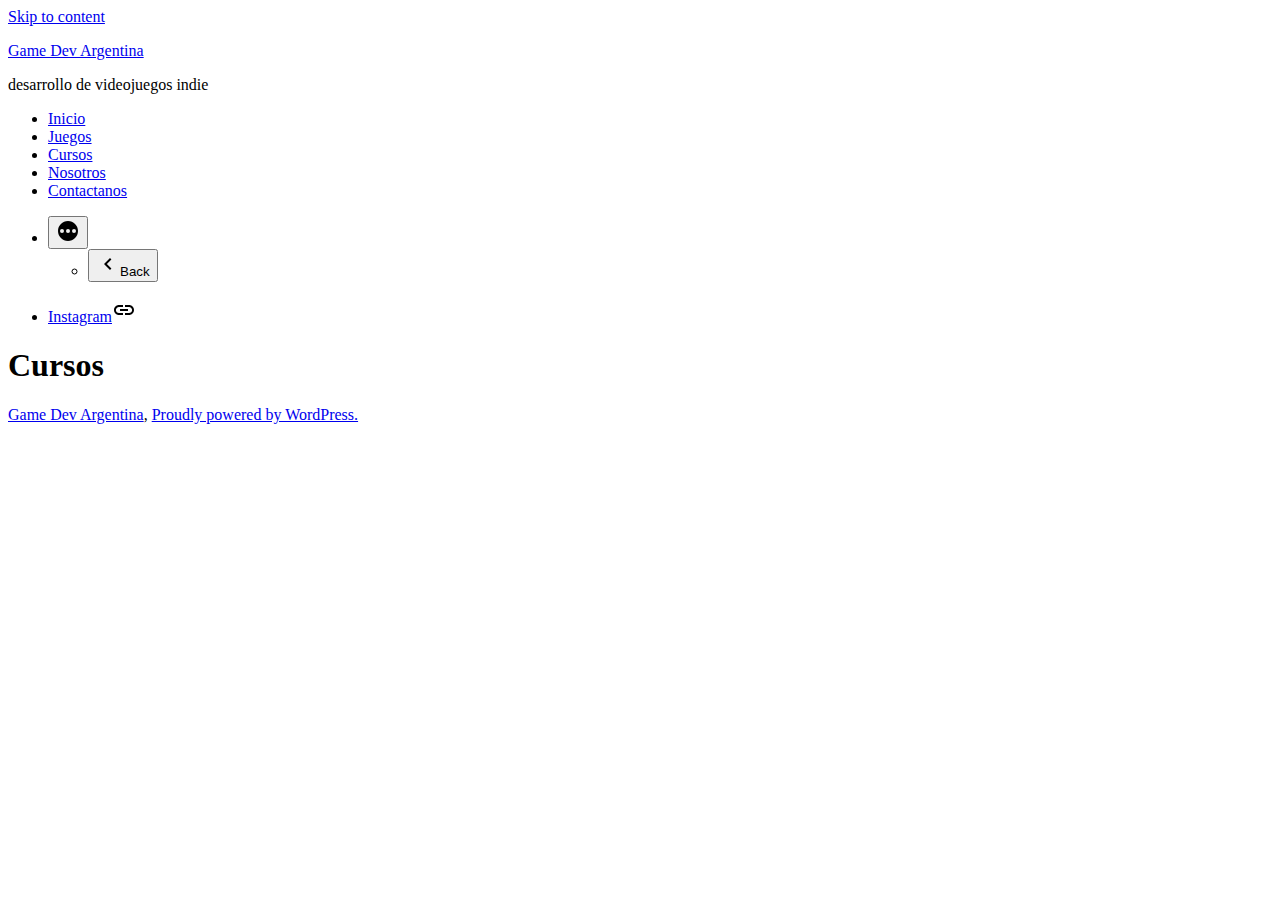
<file: privacy/index.php/cursos/index.html>
<!DOCTYPE html>
<html lang="en-US">
<head>
	<meta charset="UTF-8">
	<meta name="viewport" content="width=device-width, initial-scale=1">
	<link rel="profile" href="https://gmpg.org/xfn/11">
	<title>Cursos – Game Dev Argentina</title>
<link rel="dns-prefetch" href="//s.w.org">
<link rel="alternate" type="application/rss+xml" title="Game Dev Argentina » Feed" href="http://OFFLINEZIP.wpsho/index.php/feed/">
<link rel="alternate" type="application/rss+xml" title="Game Dev Argentina » Comments Feed" href="http://OFFLINEZIP.wpsho/index.php/comments/feed/">
<link rel="stylesheet" id="twentynineteen-jetpack-css" href="http://OFFLINEZIP.wpsho/wp-content/plugins/jetpack/modules/theme-tools/compat/twentynineteen.css" media="all">
<link rel="stylesheet" id="wp-block-library-css" href="http://OFFLINEZIP.wpsho/wp-includes/css/dist/block-library/style.min.css" media="all">
<link rel="stylesheet" id="wp-block-library-theme-css" href="http://OFFLINEZIP.wpsho/wp-includes/css/dist/block-library/theme.min.css" media="all">
<link rel="stylesheet" id="twentynineteen-style-css" href="http://OFFLINEZIP.wpsho/wp-content/themes/twentynineteen/style.css" media="all">
<style id="twentynineteen-style-inline-css">
 { clip: rect(1px, 1px, 1px, 1px); height: 1px; position: absolute; overflow: hidden; width: 1px; }
</style>
<link rel="stylesheet" id="twentynineteen-print-style-css" href="http://OFFLINEZIP.wpsho/wp-content/themes/twentynineteen/print.css" media="print">
<link rel="https://api.w.org/" href="http://OFFLINEZIP.wpsho/index.php/wp-json/">
<link rel="EditURI" type="application/rsd+xml" title="RSD" href="http://OFFLINEZIP.wpsho/xmlrpc.php">

<link rel="canonical" href="http://OFFLINEZIP.wpsho/index.php/cursos/">
<link rel="shortlink" href="http://OFFLINEZIP.wpsho/">
<link rel="alternate" type="application/json+oembed" href="http://OFFLINEZIP.wpsho/index.php/wp-json/oembed/1.0/embed">
<link rel="alternate" type="text/xml+oembed" href="http://OFFLINEZIP.wpsho/index.php/wp-json/oembed/1.0/embed">
</head>

<body class="page-template-default page page-id-14 wp-embed-responsive singular image-filters-enabled">
<div id="page" class="site">
	<a class="skip-link screen-reader-text" href="#content">Skip to content</a>

		<header id="masthead" class="site-header">

			<div class="site-branding-container">
				<div class="site-branding">

								<p class="site-title"><a href="http://OFFLINEZIP.wpsho/" rel="home">Game Dev Argentina</a></p>
			
				<p class="site-description">
				desarrollo de videojuegos indie			</p>
				<nav id="site-navigation" class="main-navigation" aria-label="Top Menu">
			<div class="menu-principal-container"><ul id="menu-principal" class="main-menu"><li id="menu-item-21" class="menu-item menu-item-type-custom menu-item-object-custom menu-item-home menu-item-21"><a href="http://OFFLINEZIP.wpsho">Inicio</a></li>
<li id="menu-item-22" class="menu-item menu-item-type-post_type menu-item-object-page menu-item-22"><a href="http://OFFLINEZIP.wpsho/index.php/juegos/">Juegos</a></li>
<li id="menu-item-23" class="menu-item menu-item-type-post_type menu-item-object-page current-menu-item page_item page-item-14 current_page_item menu-item-23"><a href="http://OFFLINEZIP.wpsho/index.php/cursos/" aria-current="page">Cursos</a></li>
<li id="menu-item-24" class="menu-item menu-item-type-post_type menu-item-object-page menu-item-24"><a href="http://OFFLINEZIP.wpsho/index.php/nosotros/">Nosotros</a></li>
<li id="menu-item-25" class="menu-item menu-item-type-post_type menu-item-object-page menu-item-25"><a href="http://OFFLINEZIP.wpsho/index.php/contactanos/">Contactanos</a></li>
</ul></div>
			<div class="main-menu-more">
				<ul class="main-menu">
					<li class="menu-item menu-item-has-children">
						<button class="submenu-expand main-menu-more-toggle is-empty" tabindex="-1" aria-label="More" aria-haspopup="true" aria-expanded="false"><svg class="svg-icon" width="24" height="24" aria-hidden="true" role="img" focusable="false" xmlns="http://www.w3.org/2000/svg"><g fill="none" fill-rule="evenodd"><path d="M0 0h24v24H0z"></path><path fill="currentColor" fill-rule="nonzero" d="M12 2c5.52 0 10 4.48 10 10s-4.48 10-10 10S2 17.52 2 12 6.48 2 12 2zM6 14a2 2 0 1 0 0-4 2 2 0 0 0 0 4zm6 0a2 2 0 1 0 0-4 2 2 0 0 0 0 4zm6 0a2 2 0 1 0 0-4 2 2 0 0 0 0 4z"></path></g></svg>
						</button>
						<ul class="sub-menu hidden-links">
							<li class="mobile-parent-nav-menu-item">
								<button class="menu-item-link-return"><svg class="svg-icon" width="24" height="24" aria-hidden="true" role="img" focusable="false" viewbox="0 0 24 24" version="1.1" xmlns="http://www.w3.org/2000/svg" xmlns:xlink="http://www.w3.org/1999/xlink"><path d="M15.41 7.41L14 6l-6 6 6 6 1.41-1.41L10.83 12z"></path><path d="M0 0h24v24H0z" fill="none"></path></svg>Back
								</button>
							</li>
						</ul>
					</li>
				</ul>
			</div>		</nav>
				<nav class="social-navigation" aria-label="Social Links Menu">
			<div class="menu-social-container"><ul id="menu-social" class="social-links-menu"><li id="menu-item-27" class="menu-item menu-item-type-custom menu-item-object-custom menu-item-27"><a href="#"><span class="screen-reader-text">Instagram</span><svg class="svg-icon" width="24" height="24" aria-hidden="true" role="img" focusable="false" xmlns="http://www.w3.org/2000/svg" viewbox="0 0 24 24"><path d="M0 0h24v24H0z" fill="none"></path><path d="M3.9 12c0-1.71 1.39-3.1 3.1-3.1h4V7H7c-2.76 0-5 2.24-5 5s2.24 5 5 5h4v-1.9H7c-1.71 0-3.1-1.39-3.1-3.1zM8 13h8v-2H8v2zm9-6h-4v1.9h4c1.71 0 3.1 1.39 3.1 3.1s-1.39 3.1-3.1 3.1h-4V17h4c2.76 0 5-2.24 5-5s-2.24-5-5-5z"></path></svg></a></li>
</ul></div>		</nav>
	</div>
			</div>

					</header>

	<div id="content" class="site-content">

	<div id="primary" class="content-area">
		<main id="main" class="site-main">

			
<article id="post-14" class="post-14 page type-page status-publish hentry entry">
		<header class="entry-header">
		
<h1 class="entry-title">Cursos</h1>
	</header>
	
	<div class="entry-content">
			</div>

	</article>

		</main>
	</div>


	</div>

	<footer id="colophon" class="site-footer">
				<div class="site-info">
										<a class="site-name" href="http://OFFLINEZIP.wpsho/" rel="home">Game Dev Argentina</a>,
						<a href="https://wordpress.org/" class="imprint">
				Proudly powered by WordPress.			</a>
								</div>
	</footer>

</div>

<script src="http://OFFLINEZIP.wpsho/wp-content/themes/twentynineteen/js/priority-menu.js"></script>
<script src="http://OFFLINEZIP.wpsho/wp-content/themes/twentynineteen/js/touch-keyboard-navigation.js"></script>
	<script>
	/(trident|msie)/i.test(navigator.userAgent)&&document.getElementById&&window.addEventListener&&window.addEventListener("hashchange",function(){var t,e=location.hash.substring(1);/^[A-z0-9_-]+$/.test(e)&&(t=document.getElementById(e))&&(/^(?:a|select|input|button|textarea)$/i.test(t.tagName)||(t.tabIndex=-1),t.focus())},!1);
	</script>
	
</body>
</html>
</file>
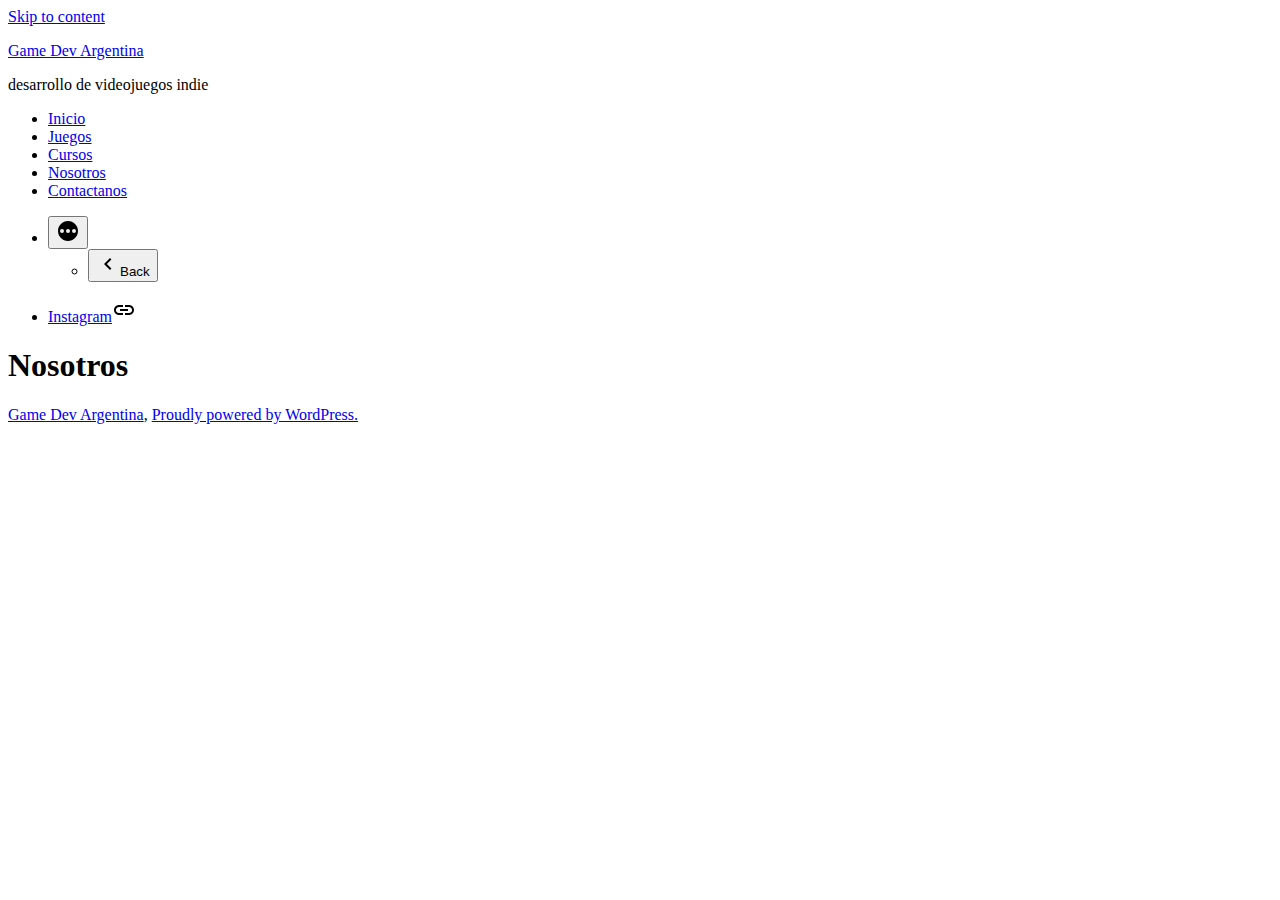
<file: privacy/index.php/nosotros/index.html>
<!DOCTYPE html>
<html lang="en-US">
<head>
	<meta charset="UTF-8">
	<meta name="viewport" content="width=device-width, initial-scale=1">
	<link rel="profile" href="https://gmpg.org/xfn/11">
	<title>Nosotros – Game Dev Argentina</title>
<link rel="dns-prefetch" href="//s.w.org">
<link rel="alternate" type="application/rss+xml" title="Game Dev Argentina » Feed" href="http://OFFLINEZIP.wpsho/index.php/feed/">
<link rel="alternate" type="application/rss+xml" title="Game Dev Argentina » Comments Feed" href="http://OFFLINEZIP.wpsho/index.php/comments/feed/">
<link rel="stylesheet" id="twentynineteen-jetpack-css" href="http://OFFLINEZIP.wpsho/wp-content/plugins/jetpack/modules/theme-tools/compat/twentynineteen.css" media="all">
<link rel="stylesheet" id="wp-block-library-css" href="http://OFFLINEZIP.wpsho/wp-includes/css/dist/block-library/style.min.css" media="all">
<link rel="stylesheet" id="wp-block-library-theme-css" href="http://OFFLINEZIP.wpsho/wp-includes/css/dist/block-library/theme.min.css" media="all">
<link rel="stylesheet" id="twentynineteen-style-css" href="http://OFFLINEZIP.wpsho/wp-content/themes/twentynineteen/style.css" media="all">
<style id="twentynineteen-style-inline-css">
 { clip: rect(1px, 1px, 1px, 1px); height: 1px; position: absolute; overflow: hidden; width: 1px; }
</style>
<link rel="stylesheet" id="twentynineteen-print-style-css" href="http://OFFLINEZIP.wpsho/wp-content/themes/twentynineteen/print.css" media="print">
<link rel="https://api.w.org/" href="http://OFFLINEZIP.wpsho/index.php/wp-json/">
<link rel="EditURI" type="application/rsd+xml" title="RSD" href="http://OFFLINEZIP.wpsho/xmlrpc.php">

<link rel="canonical" href="http://OFFLINEZIP.wpsho/index.php/nosotros/">
<link rel="shortlink" href="http://OFFLINEZIP.wpsho/">
<link rel="alternate" type="application/json+oembed" href="http://OFFLINEZIP.wpsho/index.php/wp-json/oembed/1.0/embed">
<link rel="alternate" type="text/xml+oembed" href="http://OFFLINEZIP.wpsho/index.php/wp-json/oembed/1.0/embed">
</head>

<body class="page-template-default page page-id-15 wp-embed-responsive singular image-filters-enabled">
<div id="page" class="site">
	<a class="skip-link screen-reader-text" href="#content">Skip to content</a>

		<header id="masthead" class="site-header">

			<div class="site-branding-container">
				<div class="site-branding">

								<p class="site-title"><a href="http://OFFLINEZIP.wpsho/" rel="home">Game Dev Argentina</a></p>
			
				<p class="site-description">
				desarrollo de videojuegos indie			</p>
				<nav id="site-navigation" class="main-navigation" aria-label="Top Menu">
			<div class="menu-principal-container"><ul id="menu-principal" class="main-menu"><li id="menu-item-21" class="menu-item menu-item-type-custom menu-item-object-custom menu-item-home menu-item-21"><a href="http://OFFLINEZIP.wpsho">Inicio</a></li>
<li id="menu-item-22" class="menu-item menu-item-type-post_type menu-item-object-page menu-item-22"><a href="http://OFFLINEZIP.wpsho/index.php/juegos/">Juegos</a></li>
<li id="menu-item-23" class="menu-item menu-item-type-post_type menu-item-object-page menu-item-23"><a href="http://OFFLINEZIP.wpsho/index.php/cursos/">Cursos</a></li>
<li id="menu-item-24" class="menu-item menu-item-type-post_type menu-item-object-page current-menu-item page_item page-item-15 current_page_item menu-item-24"><a href="http://OFFLINEZIP.wpsho/index.php/nosotros/" aria-current="page">Nosotros</a></li>
<li id="menu-item-25" class="menu-item menu-item-type-post_type menu-item-object-page menu-item-25"><a href="http://OFFLINEZIP.wpsho/index.php/contactanos/">Contactanos</a></li>
</ul></div>
			<div class="main-menu-more">
				<ul class="main-menu">
					<li class="menu-item menu-item-has-children">
						<button class="submenu-expand main-menu-more-toggle is-empty" tabindex="-1" aria-label="More" aria-haspopup="true" aria-expanded="false"><svg class="svg-icon" width="24" height="24" aria-hidden="true" role="img" focusable="false" xmlns="http://www.w3.org/2000/svg"><g fill="none" fill-rule="evenodd"><path d="M0 0h24v24H0z"></path><path fill="currentColor" fill-rule="nonzero" d="M12 2c5.52 0 10 4.48 10 10s-4.48 10-10 10S2 17.52 2 12 6.48 2 12 2zM6 14a2 2 0 1 0 0-4 2 2 0 0 0 0 4zm6 0a2 2 0 1 0 0-4 2 2 0 0 0 0 4zm6 0a2 2 0 1 0 0-4 2 2 0 0 0 0 4z"></path></g></svg>
						</button>
						<ul class="sub-menu hidden-links">
							<li class="mobile-parent-nav-menu-item">
								<button class="menu-item-link-return"><svg class="svg-icon" width="24" height="24" aria-hidden="true" role="img" focusable="false" viewbox="0 0 24 24" version="1.1" xmlns="http://www.w3.org/2000/svg" xmlns:xlink="http://www.w3.org/1999/xlink"><path d="M15.41 7.41L14 6l-6 6 6 6 1.41-1.41L10.83 12z"></path><path d="M0 0h24v24H0z" fill="none"></path></svg>Back
								</button>
							</li>
						</ul>
					</li>
				</ul>
			</div>		</nav>
				<nav class="social-navigation" aria-label="Social Links Menu">
			<div class="menu-social-container"><ul id="menu-social" class="social-links-menu"><li id="menu-item-27" class="menu-item menu-item-type-custom menu-item-object-custom menu-item-27"><a href="#"><span class="screen-reader-text">Instagram</span><svg class="svg-icon" width="24" height="24" aria-hidden="true" role="img" focusable="false" xmlns="http://www.w3.org/2000/svg" viewbox="0 0 24 24"><path d="M0 0h24v24H0z" fill="none"></path><path d="M3.9 12c0-1.71 1.39-3.1 3.1-3.1h4V7H7c-2.76 0-5 2.24-5 5s2.24 5 5 5h4v-1.9H7c-1.71 0-3.1-1.39-3.1-3.1zM8 13h8v-2H8v2zm9-6h-4v1.9h4c1.71 0 3.1 1.39 3.1 3.1s-1.39 3.1-3.1 3.1h-4V17h4c2.76 0 5-2.24 5-5s-2.24-5-5-5z"></path></svg></a></li>
</ul></div>		</nav>
	</div>
			</div>

					</header>

	<div id="content" class="site-content">

	<div id="primary" class="content-area">
		<main id="main" class="site-main">

			
<article id="post-15" class="post-15 page type-page status-publish hentry entry">
		<header class="entry-header">
		
<h1 class="entry-title">Nosotros</h1>
	</header>
	
	<div class="entry-content">
			</div>

	</article>

		</main>
	</div>


	</div>

	<footer id="colophon" class="site-footer">
				<div class="site-info">
										<a class="site-name" href="http://OFFLINEZIP.wpsho/" rel="home">Game Dev Argentina</a>,
						<a href="https://wordpress.org/" class="imprint">
				Proudly powered by WordPress.			</a>
								</div>
	</footer>

</div>

<script src="http://OFFLINEZIP.wpsho/wp-content/themes/twentynineteen/js/priority-menu.js"></script>
<script src="http://OFFLINEZIP.wpsho/wp-content/themes/twentynineteen/js/touch-keyboard-navigation.js"></script>
	<script>
	/(trident|msie)/i.test(navigator.userAgent)&&document.getElementById&&window.addEventListener&&window.addEventListener("hashchange",function(){var t,e=location.hash.substring(1);/^[A-z0-9_-]+$/.test(e)&&(t=document.getElementById(e))&&(/^(?:a|select|input|button|textarea)$/i.test(t.tagName)||(t.tabIndex=-1),t.focus())},!1);
	</script>
	
</body>
</html>
</file>
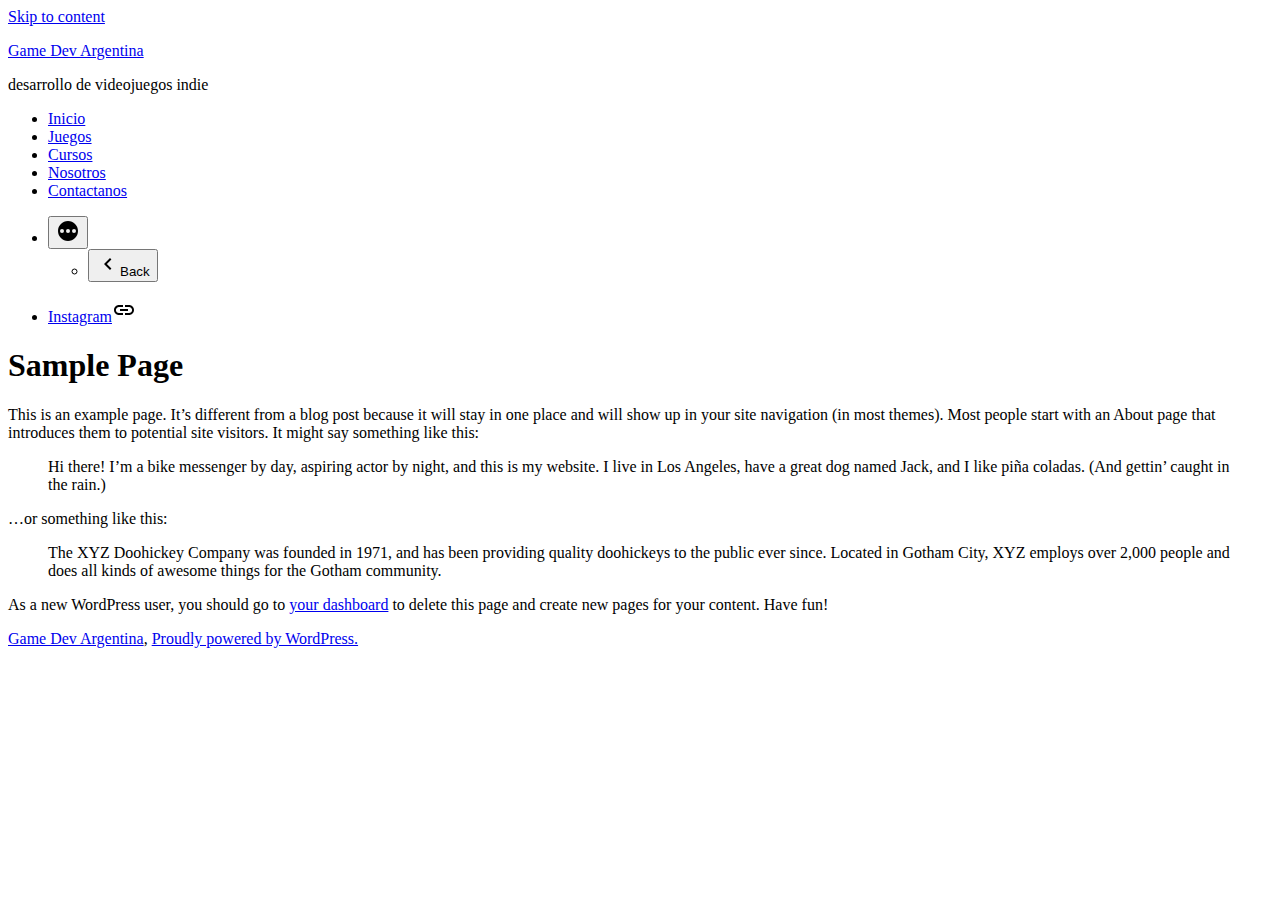
<file: privacy/index.php/sample-page/index.html>
<!DOCTYPE html>
<html lang="en-US">
<head>
	<meta charset="UTF-8">
	<meta name="viewport" content="width=device-width, initial-scale=1">
	<link rel="profile" href="https://gmpg.org/xfn/11">
	<title>Sample Page – Game Dev Argentina</title>
<link rel="dns-prefetch" href="//s.w.org">
<link rel="alternate" type="application/rss+xml" title="Game Dev Argentina » Feed" href="http://OFFLINEZIP.wpsho/index.php/feed/">
<link rel="alternate" type="application/rss+xml" title="Game Dev Argentina » Comments Feed" href="http://OFFLINEZIP.wpsho/index.php/comments/feed/">
<link rel="alternate" type="application/rss+xml" title="Game Dev Argentina » Sample Page Comments Feed" href="http://OFFLINEZIP.wpsho/index.php/sample-page/feed/">
<link rel="stylesheet" id="twentynineteen-jetpack-css" href="http://OFFLINEZIP.wpsho/wp-content/plugins/jetpack/modules/theme-tools/compat/twentynineteen.css" media="all">
<link rel="stylesheet" id="wp-block-library-css" href="http://OFFLINEZIP.wpsho/wp-includes/css/dist/block-library/style.min.css" media="all">
<link rel="stylesheet" id="wp-block-library-theme-css" href="http://OFFLINEZIP.wpsho/wp-includes/css/dist/block-library/theme.min.css" media="all">
<link rel="stylesheet" id="twentynineteen-style-css" href="http://OFFLINEZIP.wpsho/wp-content/themes/twentynineteen/style.css" media="all">
<style id="twentynineteen-style-inline-css">
 { clip: rect(1px, 1px, 1px, 1px); height: 1px; position: absolute; overflow: hidden; width: 1px; }
</style>
<link rel="stylesheet" id="twentynineteen-print-style-css" href="http://OFFLINEZIP.wpsho/wp-content/themes/twentynineteen/print.css" media="print">
<link rel="https://api.w.org/" href="http://OFFLINEZIP.wpsho/index.php/wp-json/">
<link rel="EditURI" type="application/rsd+xml" title="RSD" href="http://OFFLINEZIP.wpsho/xmlrpc.php">

<link rel="canonical" href="http://OFFLINEZIP.wpsho/index.php/sample-page/">
<link rel="shortlink" href="http://OFFLINEZIP.wpsho/">
<link rel="alternate" type="application/json+oembed" href="http://OFFLINEZIP.wpsho/index.php/wp-json/oembed/1.0/embed">
<link rel="alternate" type="text/xml+oembed" href="http://OFFLINEZIP.wpsho/index.php/wp-json/oembed/1.0/embed">
<link rel="pingback" href="http://OFFLINEZIP.wpsho/xmlrpc.php"></head>

<body class="page-template-default page page-id-2 wp-embed-responsive singular image-filters-enabled">
<div id="page" class="site">
	<a class="skip-link screen-reader-text" href="#content">Skip to content</a>

		<header id="masthead" class="site-header">

			<div class="site-branding-container">
				<div class="site-branding">

								<p class="site-title"><a href="http://OFFLINEZIP.wpsho/" rel="home">Game Dev Argentina</a></p>
			
				<p class="site-description">
				desarrollo de videojuegos indie			</p>
				<nav id="site-navigation" class="main-navigation" aria-label="Top Menu">
			<div class="menu-principal-container"><ul id="menu-principal" class="main-menu"><li id="menu-item-21" class="menu-item menu-item-type-custom menu-item-object-custom menu-item-home menu-item-21"><a href="http://OFFLINEZIP.wpsho">Inicio</a></li>
<li id="menu-item-22" class="menu-item menu-item-type-post_type menu-item-object-page menu-item-22"><a href="http://OFFLINEZIP.wpsho/index.php/juegos/">Juegos</a></li>
<li id="menu-item-23" class="menu-item menu-item-type-post_type menu-item-object-page menu-item-23"><a href="http://OFFLINEZIP.wpsho/index.php/cursos/">Cursos</a></li>
<li id="menu-item-24" class="menu-item menu-item-type-post_type menu-item-object-page menu-item-24"><a href="http://OFFLINEZIP.wpsho/index.php/nosotros/">Nosotros</a></li>
<li id="menu-item-25" class="menu-item menu-item-type-post_type menu-item-object-page menu-item-25"><a href="http://OFFLINEZIP.wpsho/index.php/contactanos/">Contactanos</a></li>
</ul></div>
			<div class="main-menu-more">
				<ul class="main-menu">
					<li class="menu-item menu-item-has-children">
						<button class="submenu-expand main-menu-more-toggle is-empty" tabindex="-1" aria-label="More" aria-haspopup="true" aria-expanded="false"><svg class="svg-icon" width="24" height="24" aria-hidden="true" role="img" focusable="false" xmlns="http://www.w3.org/2000/svg"><g fill="none" fill-rule="evenodd"><path d="M0 0h24v24H0z"></path><path fill="currentColor" fill-rule="nonzero" d="M12 2c5.52 0 10 4.48 10 10s-4.48 10-10 10S2 17.52 2 12 6.48 2 12 2zM6 14a2 2 0 1 0 0-4 2 2 0 0 0 0 4zm6 0a2 2 0 1 0 0-4 2 2 0 0 0 0 4zm6 0a2 2 0 1 0 0-4 2 2 0 0 0 0 4z"></path></g></svg>
						</button>
						<ul class="sub-menu hidden-links">
							<li class="mobile-parent-nav-menu-item">
								<button class="menu-item-link-return"><svg class="svg-icon" width="24" height="24" aria-hidden="true" role="img" focusable="false" viewbox="0 0 24 24" version="1.1" xmlns="http://www.w3.org/2000/svg" xmlns:xlink="http://www.w3.org/1999/xlink"><path d="M15.41 7.41L14 6l-6 6 6 6 1.41-1.41L10.83 12z"></path><path d="M0 0h24v24H0z" fill="none"></path></svg>Back
								</button>
							</li>
						</ul>
					</li>
				</ul>
			</div>		</nav>
				<nav class="social-navigation" aria-label="Social Links Menu">
			<div class="menu-social-container"><ul id="menu-social" class="social-links-menu"><li id="menu-item-27" class="menu-item menu-item-type-custom menu-item-object-custom menu-item-27"><a href="#"><span class="screen-reader-text">Instagram</span><svg class="svg-icon" width="24" height="24" aria-hidden="true" role="img" focusable="false" xmlns="http://www.w3.org/2000/svg" viewbox="0 0 24 24"><path d="M0 0h24v24H0z" fill="none"></path><path d="M3.9 12c0-1.71 1.39-3.1 3.1-3.1h4V7H7c-2.76 0-5 2.24-5 5s2.24 5 5 5h4v-1.9H7c-1.71 0-3.1-1.39-3.1-3.1zM8 13h8v-2H8v2zm9-6h-4v1.9h4c1.71 0 3.1 1.39 3.1 3.1s-1.39 3.1-3.1 3.1h-4V17h4c2.76 0 5-2.24 5-5s-2.24-5-5-5z"></path></svg></a></li>
</ul></div>		</nav>
	</div>
			</div>

					</header>

	<div id="content" class="site-content">

	<div id="primary" class="content-area">
		<main id="main" class="site-main">

			
<article id="post-2" class="post-2 page type-page status-publish hentry entry">
		<header class="entry-header">
		
<h1 class="entry-title">Sample Page</h1>
	</header>
	
	<div class="entry-content">
		
<p>This is an example page. It’s different from a blog post because it will stay in one place and will show up in your site navigation (in most themes). Most people start with an About page that introduces them to potential site visitors. It might say something like this:</p>



<blockquote class="wp-block-quote"><p>Hi there! I’m a bike messenger by day, aspiring actor by night, and this is my website. I live in Los Angeles, have a great dog named Jack, and I like piña coladas. (And gettin’ caught in the rain.)</p></blockquote>



<p>…or something like this:</p>



<blockquote class="wp-block-quote"><p>The XYZ Doohickey Company was founded in 1971, and has been providing quality doohickeys to the public ever since. Located in Gotham City, XYZ employs over 2,000 people and does all kinds of awesome things for the Gotham community.</p></blockquote>



<p>As a new WordPress user, you should go to <a href="http://OFFLINEZIP.wpsho/wp-admin/">your dashboard</a> to delete this page and create new pages for your content. Have fun!</p>
	</div>

	</article>

		</main>
	</div>


	</div>

	<footer id="colophon" class="site-footer">
				<div class="site-info">
										<a class="site-name" href="http://OFFLINEZIP.wpsho/" rel="home">Game Dev Argentina</a>,
						<a href="https://wordpress.org/" class="imprint">
				Proudly powered by WordPress.			</a>
								</div>
	</footer>

</div>

<script src="http://OFFLINEZIP.wpsho/wp-content/themes/twentynineteen/js/priority-menu.js"></script>
<script src="http://OFFLINEZIP.wpsho/wp-content/themes/twentynineteen/js/touch-keyboard-navigation.js"></script>
	<script>
	/(trident|msie)/i.test(navigator.userAgent)&&document.getElementById&&window.addEventListener&&window.addEventListener("hashchange",function(){var t,e=location.hash.substring(1);/^[A-z0-9_-]+$/.test(e)&&(t=document.getElementById(e))&&(/^(?:a|select|input|button|textarea)$/i.test(t.tagName)||(t.tabIndex=-1),t.focus())},!1);
	</script>
	
</body>
</html>
</file>
